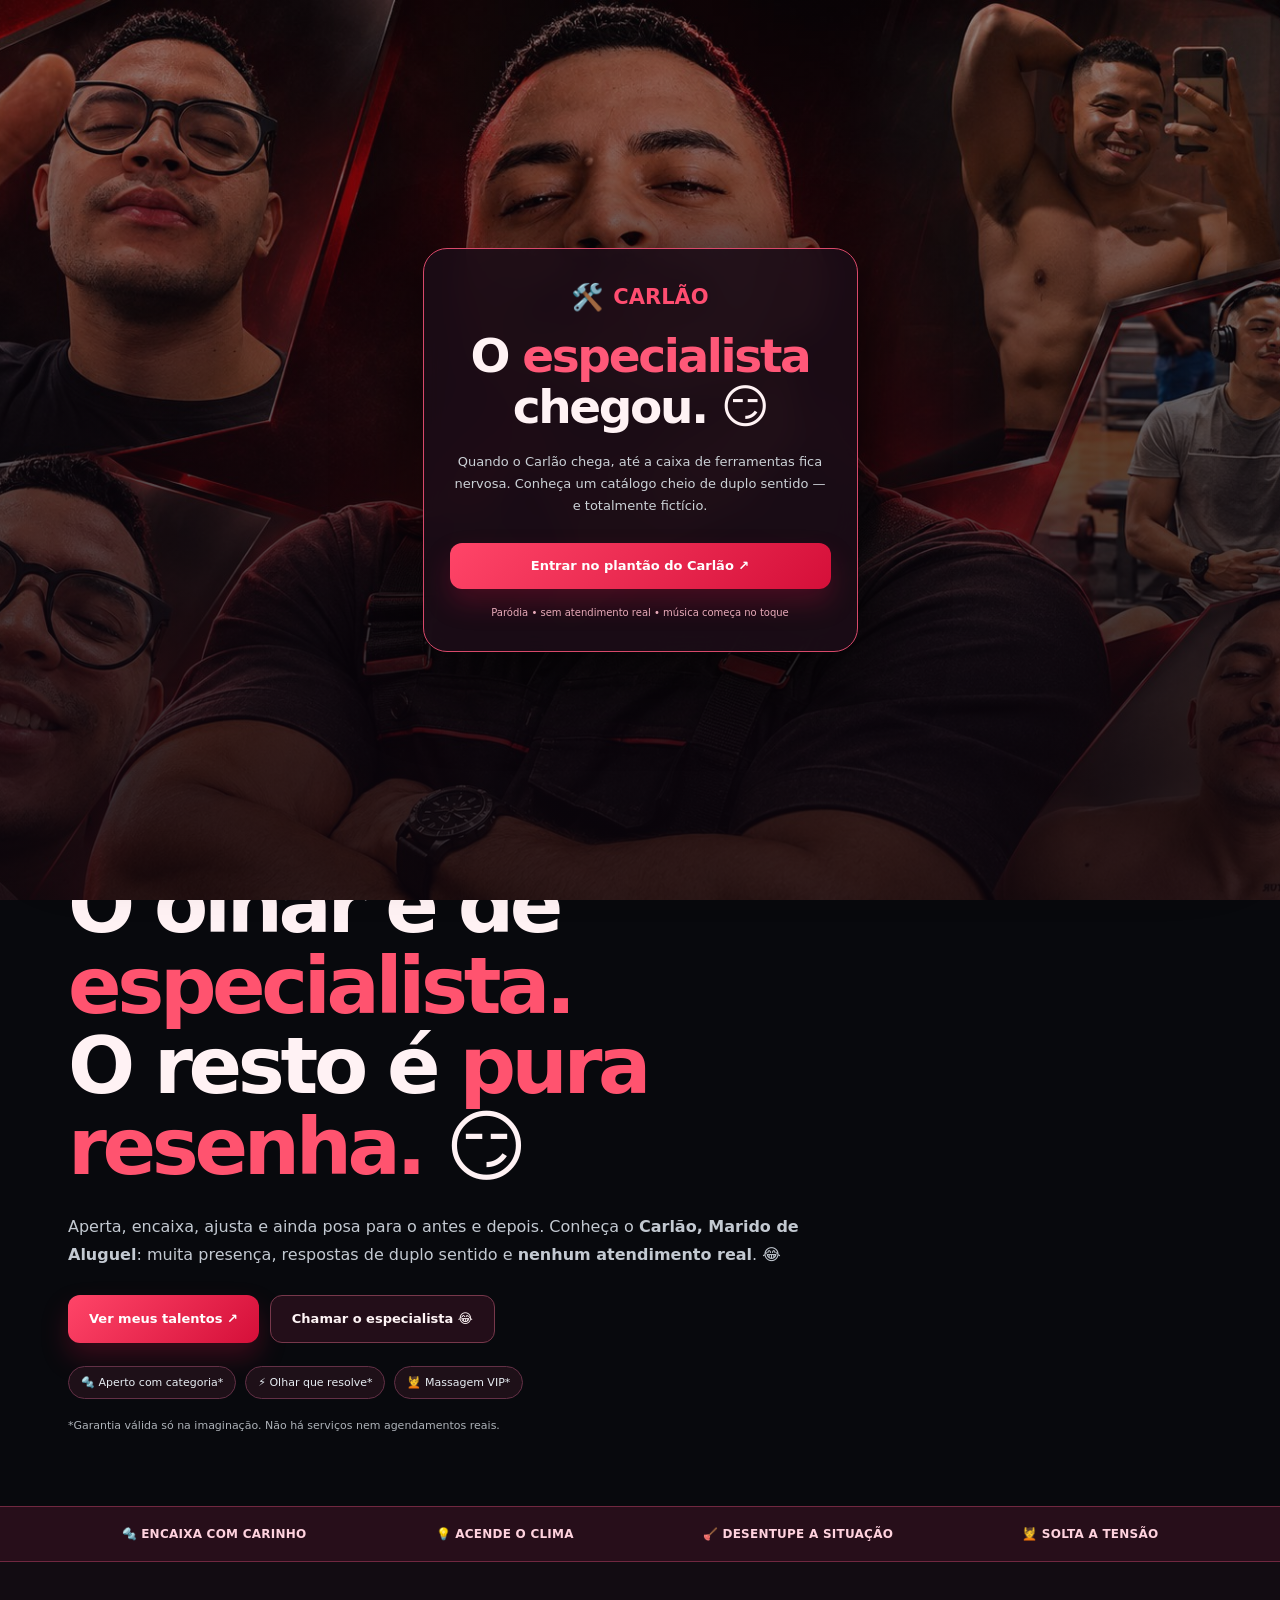
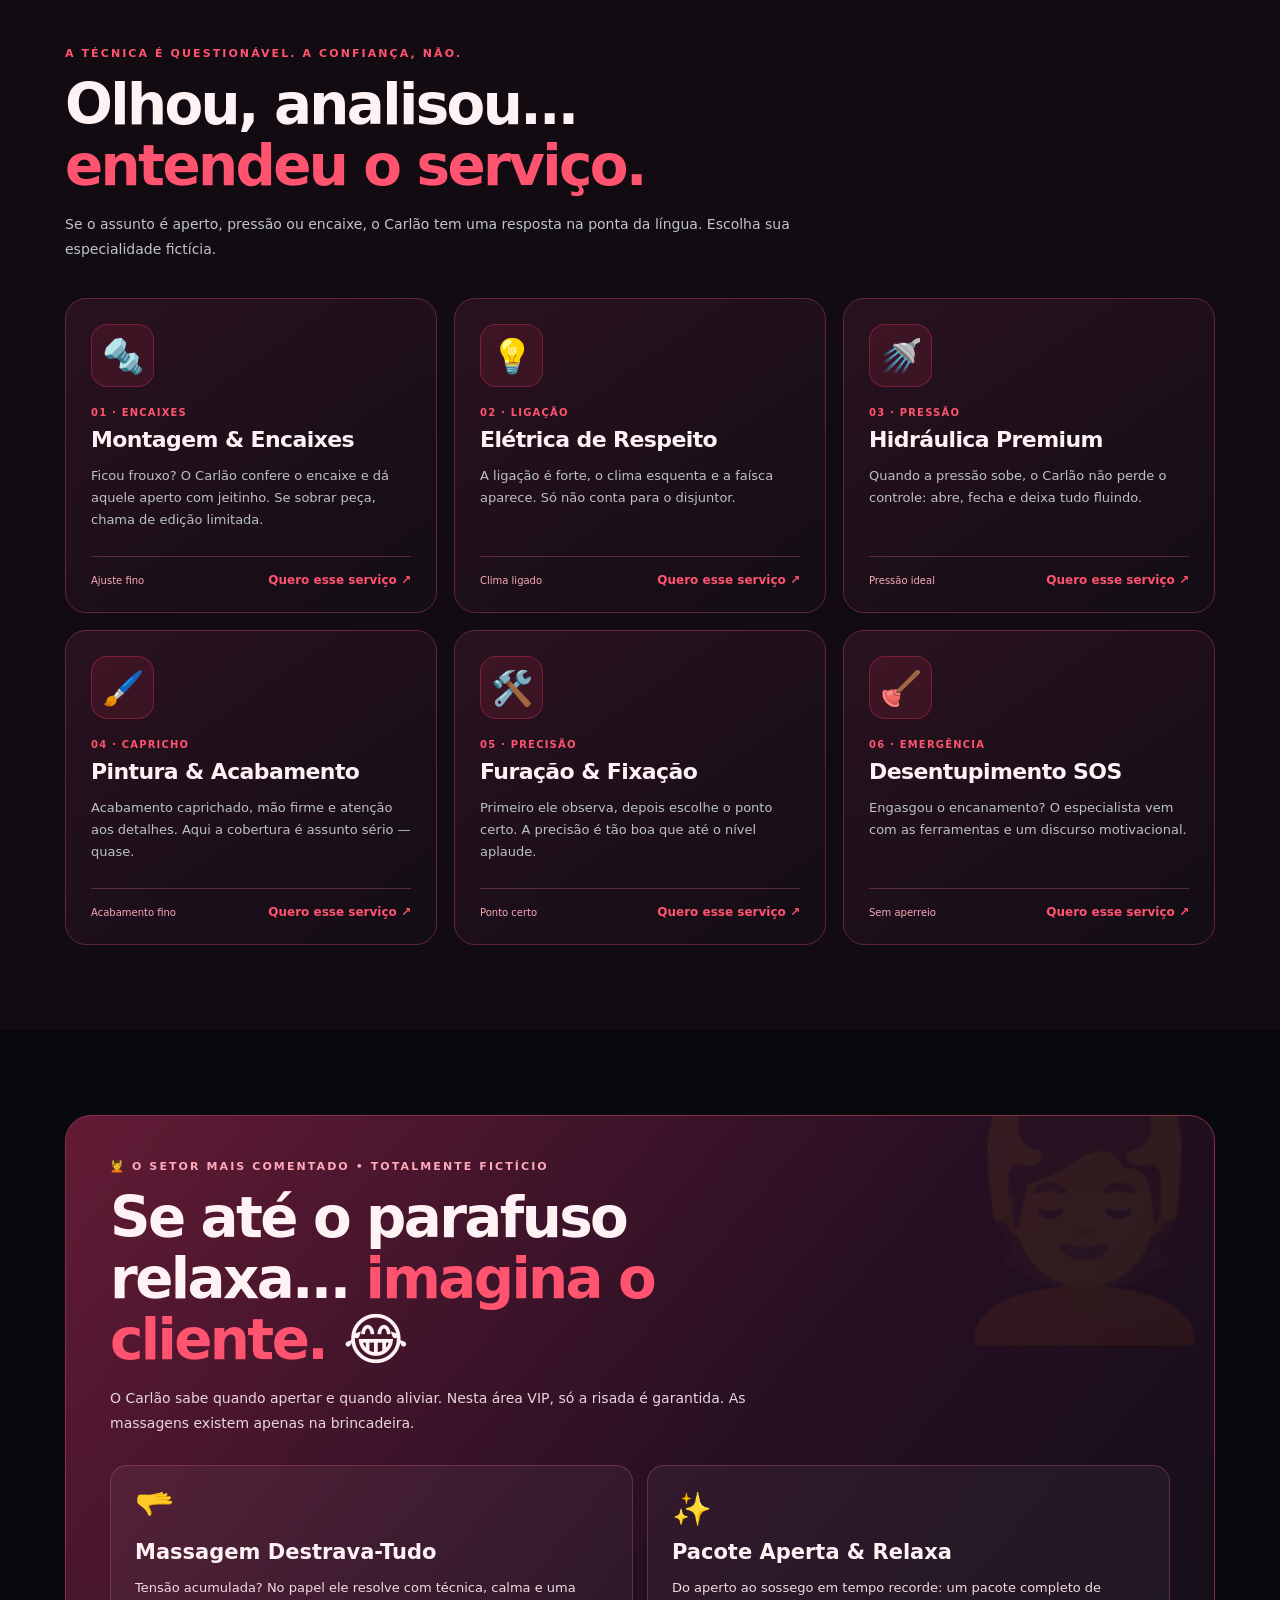
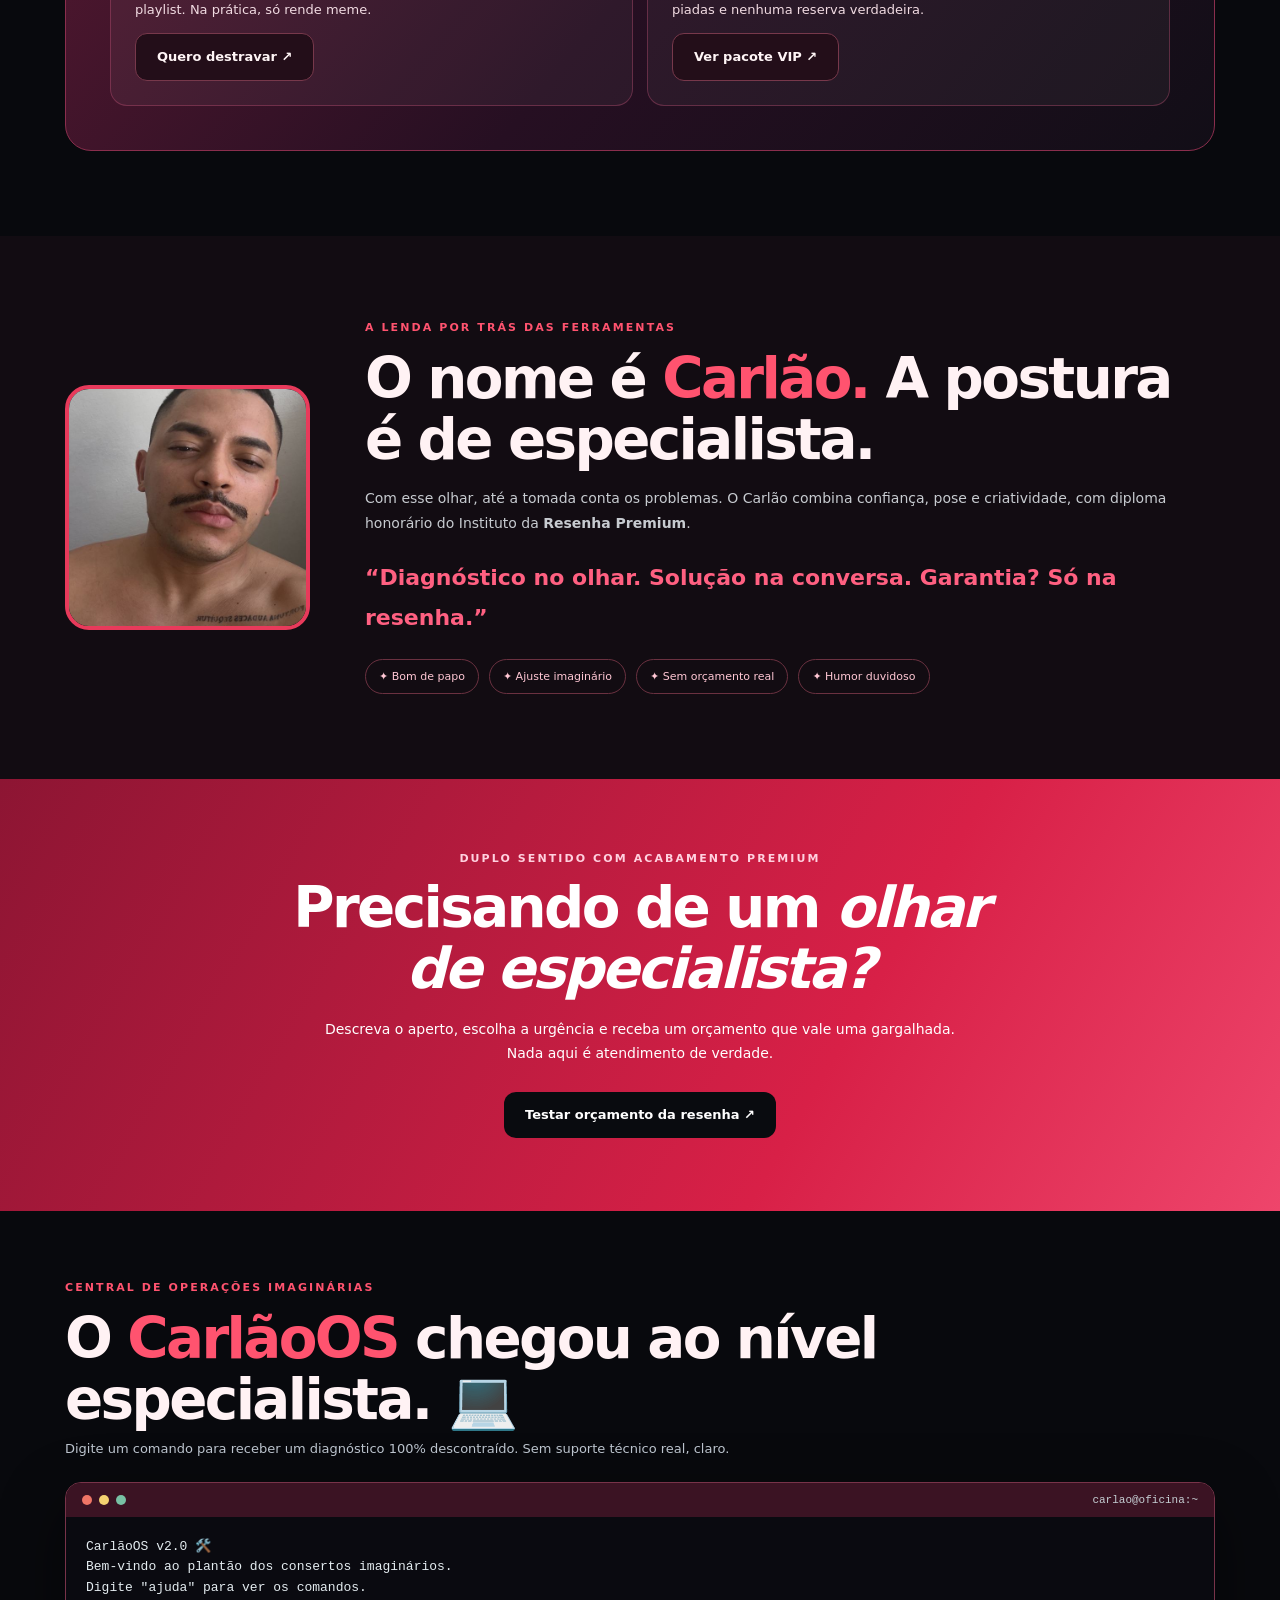
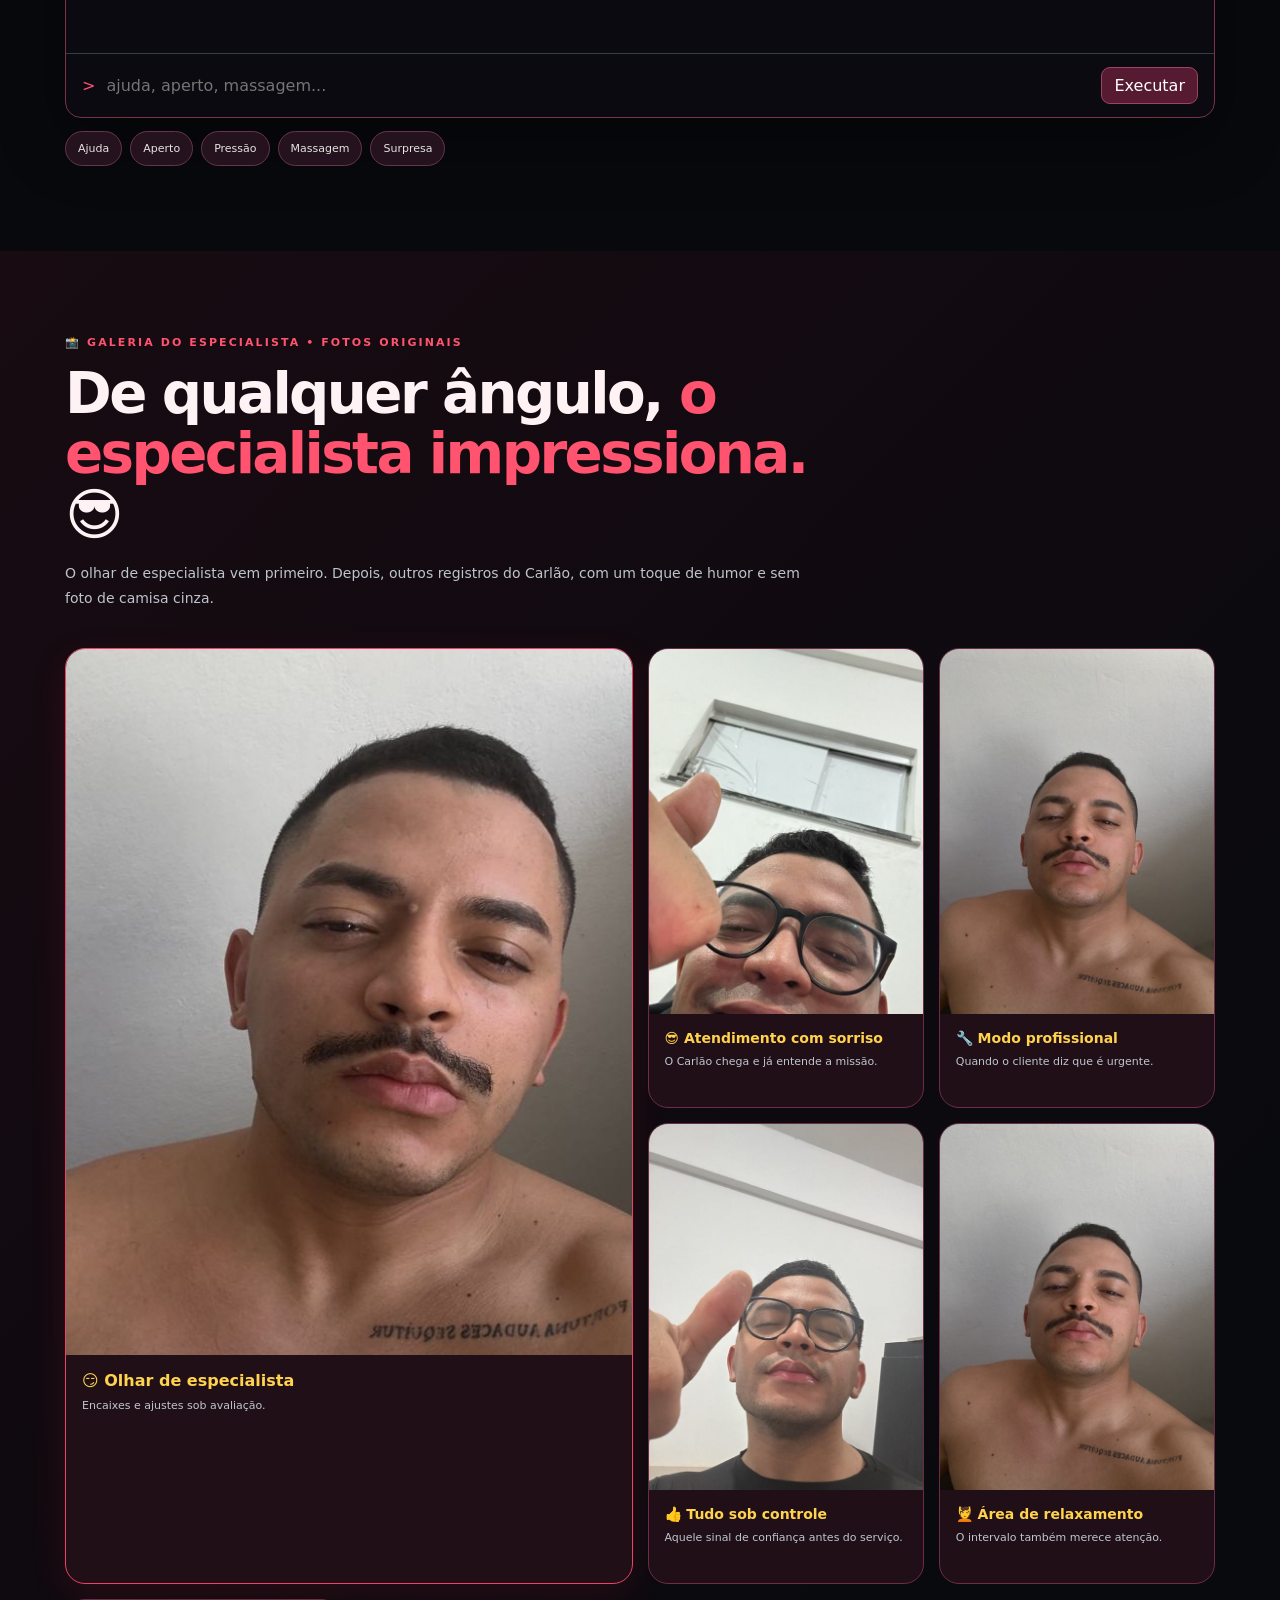
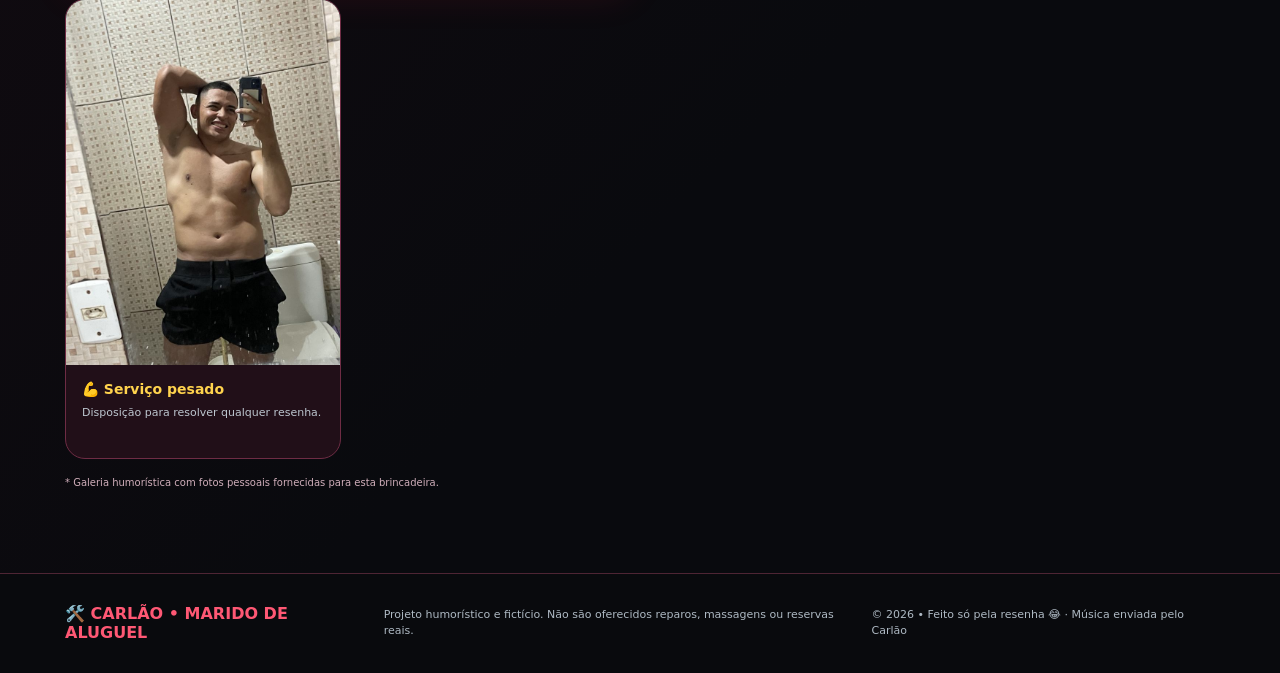
<file: carlao/index.html>
<!doctype html><html lang="pt-BR"><head>
<meta charset="utf-8"><meta name="viewport" content="width=device-width,initial-scale=1,viewport-fit=cover">
<title>Carlão — Olhar de Especialista | Marido de Aluguel 😂</title>
<meta name="theme-color" content="#0b080c">
<meta name="description" content="Carlão Marido de Aluguel: encaixes, elétrica, hidráulica, massagens e duplo sentido. Site 100% fictício e feito pela resenha.">
<meta property="og:title" content="Carlão — Marido de Aluguel 🛠️">
<meta property="og:description" content="Encaixo, aperto e resolvo... mas só na resenha! Veja nosso catálogo fictício.">
<meta property="og:url" content="https://convidamos.site/carlao/">
<style>
:root{--bg:#101319;--ink:#f7f3e9;--muted:#bbc1c8;--yellow:#ffd34d;--yellow2:#e9b91f;--line:#32373e;--panel:#191e25;--red:#fb7e69;--shadow:0 22px 65px #0007}
*{box-sizing:border-box}
html{scroll-behavior:smooth}
body{margin:0;background:var(--bg);color:var(--ink);font-family:ui-sans-serif,system-ui,-apple-system,BlinkMacSystemFont,"Segoe UI",Arial,sans-serif;overflow-x:hidden}
a{color:inherit;text-decoration:none}button,input,select{font:inherit}button{cursor:pointer}
button:focus-visible,a:focus-visible,input:focus-visible,select:focus-visible{outline:3px solid var(--yellow);outline-offset:4px}
.wrap{width:min(1150px,calc(100% - 48px));margin:0 auto}
.ribbon{background:repeating-linear-gradient(120deg,#ffd34d 0px,#ffd34d 22px,#1c2128 22px,#1c2128 42px);height:8px}
.disclaimer-top{padding:11px 15px;text-align:center;font-size:11px;letter-spacing:.13em;text-transform:uppercase;background:#252c34;color:#e9d8ac}
.disclaimer-top strong{color:var(--yellow)}
header{position:sticky;top:0;z-index:45;background:#11151bea;border-bottom:1px solid #32373e;backdrop-filter:blur(15px)}
.navbar{height:82px;display:flex;justify-content:space-between;align-items:center;gap:20px}
.brand{display:flex;align-items:center;gap:11px;min-width:0}
.brand-mark{display:grid;place-items:center;width:48px;height:48px;flex:none;border-radius:14px;background:var(--yellow);color:#171819;font-size:26px;transform:rotate(-8deg);box-shadow:5px 5px 0 #ffd34d30}
.brand-name{display:block;font:800 28px/.96 ui-sans-serif,system-ui,sans-serif;letter-spacing:-1.3px;color:var(--yellow)}
.brand-caption{display:block;margin-top:6px;text-transform:uppercase;letter-spacing:.12em;font-size:9px;font-weight:800;color:#d4d8dd;white-space:nowrap}
.navlinks{display:flex;gap:26px;align-items:center;font-size:12px;font-weight:750;color:#d3d9e2}
.navlinks a:hover{color:var(--yellow)}
.button{display:inline-flex;align-items:center;justify-content:center;gap:10px;border:0;border-radius:12px;padding:15px 21px;font-size:13px;font-weight:850;line-height:1.25;transition:transform .17s,background .17s}
.button:hover{transform:translateY(-2px)}
.primary{background:var(--yellow);color:#171b20;box-shadow:0 12px 30px #ffd34d25}
.primary:hover{background:#ffe180}
.secondary{background:#232931;color:var(--ink);border:1px solid #47505d}
.secondary:hover{background:#303842}
.menu{display:none;border:1px solid #525861;background:#1d242c;color:var(--ink);width:43px;height:43px;border-radius:10px;font-size:23px}
.hero{display:grid;grid-template-columns:1.03fr .97fr;gap:36px;align-items:center;padding:73px 0 75px}
.eyebrow{font-size:11px;font-weight:850;letter-spacing:.19em;color:var(--yellow);text-transform:uppercase}
.hero h1{font-size:clamp(48px,6vw,82px);line-height:1.02;letter-spacing:-.055em;font-weight:900;margin:19px 0 25px}
.highlight{color:var(--yellow)}
.hero p{max-width:525px;color:#c3c9d1;font-size:16px;line-height:1.8;margin:0 0 25px}
.hero-buttons{display:flex;gap:11px;flex-wrap:wrap}
.hero-tags{margin-top:23px;display:flex;flex-wrap:wrap;gap:9px}
.hero-tags span{border:1px solid #3a424d;border-radius:99px;padding:9px 12px;background:#20262e;color:#e7edf3;font-size:11px}
.hero-note{font-size:11px!important;color:#adb2b8!important;margin:17px 0 0!important}
.hero-art{position:relative;min-height:545px;display:grid;align-items:end;background:radial-gradient(ellipse at 50% 20%,#484337 0%,#242932 59%,#15191e 100%);border:1px solid #464c52;border-radius:29px;overflow:hidden;box-shadow:var(--shadow)}
.hero-art:before{content:"";position:absolute;inset:0;background:repeating-linear-gradient(0deg,transparent 0,transparent 44px,#ffffff07 45px,#ffffff07 46px),repeating-linear-gradient(90deg,transparent 0,transparent 44px,#ffffff07 45px,#ffffff07 46px);pointer-events:none}
.hero-art:after{content:"";position:absolute;bottom:0;left:0;right:0;height:46%;background:linear-gradient(transparent,#101319e8);pointer-events:none}
.hero-art img{position:absolute;bottom:0;left:50%;transform:translateX(-50%);height:94%;width:100%;object-fit:contain;object-position:center bottom;filter:drop-shadow(0 20px 45px #000a)}
.hero-photo-top{position:absolute;z-index:2;top:20px;left:20px;display:inline-flex;align-items:center;gap:8px;padding:10px 14px;border-radius:100px;background:#161b20c9;border:1px solid #555b60;font-size:10px;letter-spacing:.1em;color:#f3e9d4}
.hero-photo-top b{color:var(--yellow)}
.hero-photo-bottom{position:absolute;bottom:22px;left:24px;right:24px;z-index:2;display:flex;align-items:end;justify-content:space-between;gap:15px}
.hero-photo-bottom strong{font-size:23px;color:var(--yellow);letter-spacing:-1px}
.hero-photo-bottom p{font-size:11px;margin:6px 0 0;color:#eee8dd}
.hero-stamp{font:900 13px/1.3 system-ui;color:#1b1c1b;background:var(--yellow);border-radius:12px;transform:rotate(-7deg);padding:11px;text-align:center;flex:none}
.ticker{border-block:1px solid #4a432a;background:#201e15}
.ticker .wrap{display:flex;gap:16px;align-items:center;justify-content:space-around;flex-wrap:wrap;padding:20px 0}
.ticker span{font-size:12px;font-weight:750;color:#f1d986;letter-spacing:.02em}
.section{padding:85px 0}
.section-dark{background:#171d24}
.section-head{max-width:760px;margin-bottom:37px}
.section-head h2,.special h2,.about h2,.cta h2,.terminal h2{font-size:clamp(34px,4.4vw,57px);font-weight:850;letter-spacing:-.046em;line-height:1.08;margin:15px 0}
.section-head p{color:#bdc4cc;font-size:14px;line-height:1.77}
.card-grid{display:grid;grid-template-columns:repeat(3,minmax(0,1fr));gap:17px}
.service-card{border:1px solid #39404a;background:linear-gradient(145deg,#242a33,#191e26);border-radius:21px;padding:25px;display:flex;flex-direction:column;min-height:315px;transition:.2s transform,.2s border-color}
.service-card:hover{transform:translateY(-3px);border-color:#ffc93e}
.service-icon{width:63px;height:63px;border-radius:16px;background:#ffd34d1f;border:1px solid #ffd34d38;display:grid;place-items:center;font-size:34px}
.service-code{font-size:10px;color:var(--yellow);letter-spacing:.12em;font-weight:800;margin:20px 0 10px}
.service-card h3{font-size:22px;margin:0 0 12px;line-height:1.12;letter-spacing:-.6px}
.service-card p{font-size:13px;line-height:1.7;color:#bbc1c8;margin:0 0 22px;flex:1}
.service-foot{border-top:1px solid #3b444d;padding-top:16px;display:flex;flex-wrap:wrap;gap:13px;justify-content:space-between;align-items:center}
.service-foot>span{font-size:10px;color:#dcb96a}
.service-choose{border:0;background:none;padding:0;color:var(--yellow);font-weight:800;font-size:12px}
.special{border-radius:26px;padding:44px;background:linear-gradient(128deg,#452a39,#252330 60%,#1c222b);border:1px solid #775563;position:relative;overflow:hidden}
.special:after{content:"💆";position:absolute;right:-14px;top:-32px;font-size:230px;opacity:.07;pointer-events:none}
.special .eyebrow{color:#ffca90}.special h2{max-width:650px}
.special>p{max-width:660px;color:#e9d5de;font-size:14px;line-height:1.8}
.special-cards{display:grid;grid-template-columns:1fr 1fr;gap:14px;position:relative;z-index:1;margin-top:29px}
.special-card{background:#ffffff12;border:1px solid #ffffff3b;border-radius:17px;padding:24px}
.special-card b{font-size:32px}.special-card h3{font-size:21px;margin:12px 0}
.special-card p{font-size:13px;color:#f1dbe2;line-height:1.65}
.about{display:grid;grid-template-columns:250px 1fr;align-items:center;gap:50px}
.about-picture{width:245px;aspect-ratio:1;overflow:hidden;border-radius:24px;border:4px solid var(--yellow);background:#1e252d;padding:0}
.about-picture img{width:100%;height:100%;object-fit:cover}
.about p{color:#c7cbd0;line-height:1.8;font-size:14px}
.quote{font-size:22px!important;font-weight:850;color:var(--yellow)!important}
.claims{display:flex;flex-wrap:wrap;gap:10px;margin-top:22px}
.claims span{border:1px solid #4b515a;border-radius:100px;padding:10px 13px;color:#f2e4bc;font-size:11px}
.cta{padding:73px 0;background:linear-gradient(125deg,#e8ba28,#ffd856 65%,#ffe58f);color:#171b1d;text-align:center}
.cta .eyebrow{color:#564216}
.cta h2{max-width:735px;margin:13px auto 18px}
.cta p{max-width:640px;margin:0 auto 26px;font-size:14px;line-height:1.7}
.cta .button{background:#141a20;color:#f7d35e}
.terminal{padding:70px 0 85px}
.terminal h2{margin-bottom:10px}
.terminal>p{color:#bbc3cd;margin-top:0;font-size:13px}
.terminal-shell{border-radius:16px;overflow:hidden;border:1px solid #4b565b;background:#0e1419;margin-top:26px;box-shadow:var(--shadow)}
.terminal-top{padding:11px 16px;background:#27313b;display:flex;align-items:center;gap:7px;font-size:11px;color:#c5ced3}
.dot{width:10px;height:10px;border-radius:50%;background:#ef7566}.dot:nth-child(2){background:#f4d271}.dot:nth-child(3){background:#78c1a4}
.terminal-top span:last-child{margin-left:auto;font-family:ui-monospace,monospace}
.terminal-body{font:13px/1.6 ui-monospace,monospace;padding:20px;min-height:136px;max-height:250px;overflow:auto;color:#e4ecf0;white-space:pre-wrap}
.terminal-line{margin-top:5px;color:#ffd34d}
.terminal-output{color:#9ce4b6}
.terminal-form{display:flex;align-items:center;gap:9px;border-top:1px solid #33404b;padding:13px 16px}
.terminal-form label{color:#ffd34d}
.terminal-form input{border:0;outline:0;background:transparent;color:white;flex:1;min-width:0}
.terminal-form button{border:1px solid #6f7359;background:#3b4835;color:#f5e9c0;padding:8px 12px;border-radius:9px}
.hints{display:flex;flex-wrap:wrap;gap:8px;margin-top:13px}
.hints button{border:1px solid #464d58;background:#242b34;color:#e6e5e0;font-size:11px;padding:10px 12px;border-radius:99px}
footer{border-top:1px solid #303641;background:#10151b}
.footer-inner{display:flex;justify-content:space-between;align-items:center;gap:15px;padding:30px 0}
.footer-inner strong{color:var(--yellow)}
.footer-inner p{color:#aeb9c3;font-size:11px;margin:0;line-height:1.5}
.modal-backdrop{position:fixed;inset:0;z-index:110;display:none;align-items:center;justify-content:center;padding:17px;background:#06090edb;backdrop-filter:blur(7px)}
.modal-backdrop.open{display:flex}
.modal{width:min(100%,470px);max-height:92vh;overflow:auto;background:#242a31;border:1px solid #60666a;border-radius:23px;padding:30px;position:relative;box-shadow:0 30px 85px #0009}
.modal-icon{font-size:44px}
.modal h2{font-size:31px;letter-spacing:-.05em;margin:13px 0}
.modal p{font-size:14px;line-height:1.75;color:#c3ccd4}
.modal .button{width:100%;margin-top:11px}
.close{position:absolute;top:14px;right:15px;border:1px solid #48515b;background:#2f3740;color:white;border-radius:50%;width:38px;height:38px;font-size:23px}
.form-fields{display:grid;gap:13px;margin-top:17px}
.form-fields label{display:block;color:#dce4ea;font-size:12px;margin-bottom:7px}
.form-fields select{display:block;width:100%;border:1px solid #58616c;border-radius:12px;padding:13px;color:white;background:#171d24;font-size:13px}
.entry{position:fixed;inset:0;z-index:200;display:grid;place-items:center;padding:23px;background:radial-gradient(ellipse at 50% 10%,#51462b,#0c1116 65%);text-align:center}
.entry[hidden]{display:none!important}
.entry-card{max-width:435px;width:100%;border:1px solid #73683b;border-radius:24px;background:#1b2027;padding:33px 26px;box-shadow:0 30px 90px #0009}
.entry-logo{display:inline-flex;align-items:center;gap:10px;color:var(--yellow);font-weight:900;font-size:21px}
.entry-logo span{font-size:26px}
.entry h2{font-size:clamp(35px,7vw,47px);line-height:1.1;letter-spacing:-.05em;margin:18px 0}
.entry h2 em{font-style:normal;color:var(--yellow)}
.entry p{color:#cbd1d6;line-height:1.7;font-size:13px}
.entry .button{width:100%;margin-top:13px}
.entry small{font-size:10px;color:#d7cfae;display:block;margin-top:18px}
@media(max-width:980px){.navlinks{gap:15px}.hero{grid-template-columns:1fr 1fr;gap:18px}.hero-art{min-height:475px}.hero h1{font-size:58px}.service-card{padding:20px}.about{gap:27px}}
@media(max-width:735px){
.wrap{width:calc(100% - 34px)}
.disclaimer-top{font-size:9px;letter-spacing:.06em;line-height:1.5}
.navbar{height:68px}.brand-mark{width:43px;height:43px;font-size:23px}.brand-name{font-size:25px}.brand-caption{font-size:8px;letter-spacing:.065em}
.navlinks{display:none;position:absolute;top:68px;left:0;right:0;background:#1b2129;padding:14px 23px 22px;box-shadow:0 18px 25px #0007;flex-direction:column;align-items:stretch;gap:0}
.navlinks.open{display:flex}.navlinks a{padding:13px 0}
.navbar>.button{display:none}.menu{display:block}
.hero{grid-template-columns:1fr;gap:20px;padding:30px 0 50px}
.hero-art{order:-1;min-height:clamp(300px,86vw,420px)}
.hero-art img{height:94%}.hero h1{font-size:clamp(45px,12vw,61px);margin:15px 0 18px}
.hero p{font-size:14px;line-height:1.7}
.hero-photo-bottom strong{font-size:20px}
.ticker .wrap{gap:12px;padding:16px 0}.ticker span{font-size:10px}
.section{padding:62px 0}.section-head{margin-bottom:27px}
.card-grid{grid-template-columns:1fr 1fr;gap:11px}
.service-card{min-height:0;padding:19px}
.service-icon{width:52px;height:52px;font-size:29px}
.service-code{margin:16px 0 9px;font-size:9px}
.service-card h3{font-size:18px}
.service-card p{font-size:12px}
.service-foot{gap:9px}
.special{padding:28px 21px}.special h2{font-size:38px}
.special-cards{grid-template-columns:1fr;gap:11px}
.about{grid-template-columns:1fr;text-align:center;gap:17px}
.about-picture{width:200px;margin:auto}.claims{justify-content:center}
.cta{padding:61px 0}
.terminal{padding:57px 0 65px}
.footer-inner{flex-direction:column;text-align:center}
}
@media(max-width:450px){
.hero-art{min-height:320px}
.hero-photo-bottom{left:18px;right:18px;bottom:14px}
.hero-photo-bottom strong{font-size:18px}
.hero-photo-bottom p{font-size:10px}
.hero-stamp{font-size:11px}
.card-grid{grid-template-columns:1fr}
.service-card{min-height:0}
.hero-buttons .button{width:100%}
.special h2{font-size:32px}
.modal{padding:27px 21px}
}
@media(prefers-reduced-motion:reduce){html{scroll-behavior:auto}*{transition:none!important}}

/* Galeria original de fotos do Carlão, sem alterações no rosto */
.photos-section{background:#131820}
.gallery-grid{display:grid;grid-template-columns:repeat(4,minmax(0,1fr));gap:15px}
.gallery-card{margin:0;overflow:hidden;background:#222831;border:1px solid #3c444c;border-radius:20px;min-width:0}
.gallery-card.feature{grid-row:span 2;grid-column:span 2}
.gallery-card a{display:block;aspect-ratio:3 / 4;overflow:hidden;background:#2e343a}
.gallery-card.feature a{aspect-ratio:4 / 5}
.gallery-card img{width:100%;height:100%;object-fit:cover;object-position:center 28%;display:block;transition:transform .3s}
.gallery-card a:hover img{transform:scale(1.035)}
.gallery-card figcaption{padding:15px 16px 17px;min-height:93px}
.gallery-card figcaption strong{display:block;color:#ffd34d;font-size:14px;line-height:1.35}
.gallery-card figcaption span{display:block;color:#bdc6cf;font-size:11px;line-height:1.5;margin-top:6px}
.gallery-note{color:#9ca6b0;font-size:10px;margin:18px 0 0}
@media(max-width:850px){.gallery-grid{grid-template-columns:repeat(2,minmax(0,1fr))}.gallery-card.feature{grid-column:span 2;grid-row:span 1}.gallery-card.feature a{aspect-ratio:4/3}}
@media(max-width:450px){.gallery-grid{gap:10px}.gallery-card{border-radius:13px}.gallery-card figcaption{padding:12px;min-height:100px}.gallery-card figcaption strong{font-size:12px}.gallery-card figcaption span{font-size:10px}.gallery-card.feature a{aspect-ratio:3 / 3.4}}

/* Carlão Edition: preto + vermelho intenso */
:root{--bg:#08090d;--ink:#fff2f4;--muted:#c5aab3;--yellow:#ff365c;--yellow2:#e51c47;--line:#55232d;--panel:#180d14;--red:#ff365c}
body{background:#08090d;color:#fff2f4}
::selection{background:#e51d47;color:white}
.ribbon{background:repeating-linear-gradient(120deg,#e32346 0px,#e32346 23px,#07080b 23px,#07080b 43px)}
.disclaimer-top{background:#310d19;color:#ffc2cf}
.disclaimer-top strong{color:#ff5d78}
header{background:#0b090eec;border-bottom-color:#68283a}
.brand-mark{background:#e8264c;color:#fff;box-shadow:5px 5px 0 #e8264c44}
.brand-name{color:#ff3f62}
.brand-caption,.eyebrow,.highlight,.service-code,.service-choose,.terminal-form label{color:#ff536f}
.navlinks a:hover{color:#ff6582}
.primary{background:linear-gradient(135deg,#ff4568,#d50f39);color:#fff;box-shadow:0 14px 27px #ad11384d}
.primary:hover{background:linear-gradient(135deg,#ff6c86,#eb2c52)}
.secondary{background:#230e19;border-color:#77384b;color:#fff5f6}
.secondary:hover{background:#361321}
.hero-art{background:radial-gradient(ellipse at 48% 18%,#592133 0%,#200b17 62%,#100a11 100%);border-color:#78243c}
.hero-art:after{background:linear-gradient(transparent,#08090df2)}
.hero-photo-top{background:#360f20db;border-color:#8a3550}
.hero-photo-top b,.hero-photo-bottom strong{color:#ff6580}
.hero-stamp{background:#e6294d;color:#fff}
.hero-tags span{background:#1e1018;border-color:#633046}
.ticker{background:#270e1a;border-block-color:#702840}
.ticker span{color:#ffd2de}
.section-dark,.photos-section{background:#120c12}
.service-card{background:linear-gradient(145deg,#29121f,#130d15);border-color:#60263a}
.service-card:hover{border-color:#ff456a}
.service-icon{background:#ff365c1b;border-color:#ff365c52}
.service-foot{border-color:#5c2939}
.service-foot>span{color:#f9a9b7}
.special{background:linear-gradient(130deg,#631b35,#260f22 57%,#120e17);border-color:#8a2e4d}
.special .eyebrow{color:#ffa9ba}
.special-card{background:#ffffff0b;border-color:#c752775e}
.about-picture{border-color:#e83a5b;background:#120c12}
.quote{color:#ff6081!important}
.claims span{border-color:#6a3140;color:#ffc7d4}
.cta{background:linear-gradient(120deg,#8d1533,#d82047 65%,#ee456b);color:#fff}
.cta .eyebrow{color:#ffd1df}
.cta .button{background:#090b0f;color:#fff}
.terminal-shell{border-color:#783349;background:#0a0a10}
.terminal-top{background:#3b1323}
.terminal-line{color:#ff6988}
.terminal-form button{background:#561b30;border-color:#9b4560;color:#fff}
.hints button{background:#24121e;border-color:#683449}
footer{background:#090a0d;border-top-color:#4e2534}
.footer-inner strong{color:#ff5874}
.modal{background:#1b0f18;border-color:#80364e}
.modal .secondary{color:#fff}
.close{background:#361721;border-color:#793e50}
.form-fields select{background:#110c13;border-color:#793e50}
.entry{background:radial-gradient(ellipse at 49% 15%,#6c1533,#11080f 65%,#06070b)}
.entry-card{background:#1b0d16;border-color:#99405d}
.entry-logo{color:#ff4d70}
.entry h2 em{color:#ff5878}
.entry small{color:#e7aab9}
.gallery-card{background:#210f18;border-color:#6e2c44}
.gallery-card:hover{border-color:#ee4c6e}
.gallery-note{color:#d0aeba}

/* Carlão · Olhar de Especialista — destaque da arte cinematográfica */
.hero{display:flex;flex-direction:column;gap:26px;align-items:stretch;padding:34px 0 70px}
.hero-art{order:0;width:100%;aspect-ratio:1672/941;min-height:0!important;max-height:650px;border-radius:24px;box-shadow:0 26px 75px #000b,0 0 0 1px #f03b68aa;isolation:isolate}
.hero-art img{position:absolute;inset:0;width:100%;height:100%;object-fit:cover;object-position:50% center;transform:none;filter:none}
.hero-art:after{height:32%;background:linear-gradient(transparent,#10080bc9)}
.hero-copy{order:1;width:100%;max-width:980px;padding:0 3px}
.hero h1{max-width:940px;font-size:clamp(44px,6.3vw,79px)}
.hero p{max-width:790px}
.hero-photo-bottom strong{font-size:clamp(16px,2.5vw,25px)}
.hero-photo-top{background:#210911b8;border-color:#dd4770;color:#fff}
.gallery-card.feature{border-color:#ef4166;box-shadow:0 12px 38px #ff23431c}
.gallery-card.feature figcaption strong{font-size:16px}
.photos-section{background:linear-gradient(135deg,#180b12,#090a0e 70%)}
@media(max-width:735px){
.hero{padding:24px 0 54px;gap:19px}
.hero-art{aspect-ratio:auto;height:clamp(320px,95vw,470px);max-height:none}
.hero-art img{object-fit:cover;object-position:50% center}
.hero h1{font-size:clamp(42px,10.5vw,58px)}
.hero-photo-top{font-size:9px;left:12px;top:12px;padding:8px 10px}
.hero-photo-bottom{left:15px;right:15px;bottom:13px}
.hero-stamp{font-size:10px;padding:9px}
}
@media(max-width:430px){.hero-art{height:360px}.hero-photo-bottom strong{font-size:15px}.hero-photo-bottom p{font-size:9px}}

/* A montagem aparece também na primeira tela, por trás do convite de entrada */
.entry{
  background:linear-gradient(180deg,rgba(8,7,12,.44) 0%,rgba(11,5,12,.83) 85%),
    url("fotos/carlao-montagem-vermelha.jpg") center center/cover no-repeat!important;
}
.entry-card{background:#1b0d16e8;backdrop-filter:blur(13px);border-color:#d8496a;box-shadow:0 24px 80px #000b}
</style><meta property="og:image" content="https://convidamos.site/carlao/fotos/carlao-montagem-vermelha.jpg"></head><body>
<div class="entry" id="entry" role="dialog" aria-modal="true" aria-labelledby="entry-title">
 <div class="entry-card"><div class="entry-logo"><span>🛠️</span> CARLÃO</div>
 <h2 id="entry-title">O <em>especialista</em> chegou. 😏</h2>
 <p>Quando o Carlão chega, até a caixa de ferramentas fica nervosa. Conheça um catálogo cheio de duplo sentido — e totalmente fictício.</p>
 <button class="button primary" id="enter" type="button">Entrar no plantão do Carlão ↗</button>
 <small>Paródia • sem atendimento real • música começa no toque</small></div>
</div>
<div class="ribbon"></div><div class="disclaimer-top">⚠️ <strong>Experiência fictícia</strong> • Duplo sentido, ferramentas e muita resenha 😂</div>
<header><nav class="navbar wrap" aria-label="Navegação">
 <a class="brand" href="#inicio" aria-label="Carlão, início"><span class="brand-mark" aria-hidden="true">🔧</span><span><span class="brand-name">Carlão.</span><small class="brand-caption">Olhar de Especialista • 100% resenha</small></span></a>
 <div class="navlinks" id="navlinks"><a href="#inicio">Início</a><a href="#servicos">Serviços</a><a href="#massagem">Massagem VIP</a><a href="#galeria">Fotos</a><a href="#sobre">Sobre</a><a href="#terminal">Terminal</a></div>
 <button class="button primary book" type="button">Pedir um servicinho ↗</button><button class="menu" id="menu" type="button" aria-label="Abrir menu" aria-expanded="false">☰</button>
</nav></header>
<main><section class="hero wrap" id="inicio">
 <div class="hero-copy"><div class="eyebrow">🔧 CARLÃO • OLHAR DE ESPECIALISTA</div>
  <h1>O olhar é de <span class="highlight">especialista.</span><br>O resto é <span class="highlight">pura resenha.</span> 😏</h1>
  <p>Aperta, encaixa, ajusta e ainda posa para o antes e depois. Conheça o <strong>Carlão, Marido de Aluguel</strong>: muita presença, respostas de duplo sentido e <strong>nenhum atendimento real</strong>. 😂</p>
  <div class="hero-buttons"><a class="button primary" href="#servicos">Ver meus talentos ↗</a><button class="button secondary book" type="button">Chamar o especialista 😂</button></div>
  <div class="hero-tags"><span>🔩 Aperto com categoria*</span><span>⚡ Olhar que resolve*</span><span>💆 Massagem VIP*</span></div>
  <p class="hero-note">*Garantia válida só na imaginação. Não há serviços nem agendamentos reais.</p>
 </div>
 <div class="hero-art"><img src="fotos/carlao-montagem-vermelha.jpg" alt="Colagem cinematográfica vermelha e preta com o olhar de especialista do Carlão em destaque">
  <div class="hero-photo-top">🛠️ <b>OLHAR DE ESPECIALISTA</b> • EDIÇÃO ESPECIAL</div>
  <div class="hero-photo-bottom"><div><strong>O especialista entrou em cena.</strong><p>O charme é profissional. O conserto é imaginário. 😂</p></div><div class="hero-stamp">100%<br>RESENHA</div></div>
 </div>
</section>
<div class="ticker"><div class="wrap"><span>🔩 ENCAIXA COM CARINHO</span><span>💡 ACENDE O CLIMA</span><span>🪠 DESENTUPE A SITUAÇÃO</span><span>💆 SOLTA A TENSÃO</span></div></div>
<section class="section section-dark" id="servicos"><div class="wrap">
 <div class="section-head"><div class="eyebrow">A técnica é questionável. A confiança, não.</div><h2>Olhou, analisou... <span class="highlight">entendeu o serviço.</span></h2>
 <p>Se o assunto é aperto, pressão ou encaixe, o Carlão tem uma resposta na ponta da língua. Escolha sua especialidade fictícia.</p></div>
 <div class="card-grid"><article class="service-card"><div class="service-icon" aria-hidden="true">🔩</div><div class="service-code">01 · ENCAIXES</div><h3>Montagem & Encaixes</h3><p>Ficou frouxo? O Carlão confere o encaixe e dá aquele aperto com jeitinho. Se sobrar peça, chama de edição limitada.</p><div class="service-foot"><span>Ajuste fino</span><button class="service-choose" type="button" data-service="Montagem & Encaixes">Quero esse serviço <span aria-hidden="true">↗</span></button></div></article>
<article class="service-card"><div class="service-icon" aria-hidden="true">💡</div><div class="service-code">02 · LIGAÇÃO</div><h3>Elétrica de Respeito</h3><p>A ligação é forte, o clima esquenta e a faísca aparece. Só não conta para o disjuntor.</p><div class="service-foot"><span>Clima ligado</span><button class="service-choose" type="button" data-service="Elétrica de Respeito">Quero esse serviço <span aria-hidden="true">↗</span></button></div></article>
<article class="service-card"><div class="service-icon" aria-hidden="true">🚿</div><div class="service-code">03 · PRESSÃO</div><h3>Hidráulica Premium</h3><p>Quando a pressão sobe, o Carlão não perde o controle: abre, fecha e deixa tudo fluindo.</p><div class="service-foot"><span>Pressão ideal</span><button class="service-choose" type="button" data-service="Hidráulica Premium">Quero esse serviço <span aria-hidden="true">↗</span></button></div></article>
<article class="service-card"><div class="service-icon" aria-hidden="true">🖌️</div><div class="service-code">04 · CAPRICHO</div><h3>Pintura & Acabamento</h3><p>Acabamento caprichado, mão firme e atenção aos detalhes. Aqui a cobertura é assunto sério — quase.</p><div class="service-foot"><span>Acabamento fino</span><button class="service-choose" type="button" data-service="Pintura & Acabamento">Quero esse serviço <span aria-hidden="true">↗</span></button></div></article>
<article class="service-card"><div class="service-icon" aria-hidden="true">🛠️</div><div class="service-code">05 · PRECISÃO</div><h3>Furação & Fixação</h3><p>Primeiro ele observa, depois escolhe o ponto certo. A precisão é tão boa que até o nível aplaude.</p><div class="service-foot"><span>Ponto certo</span><button class="service-choose" type="button" data-service="Furação & Fixação">Quero esse serviço <span aria-hidden="true">↗</span></button></div></article>
<article class="service-card"><div class="service-icon" aria-hidden="true">🪠</div><div class="service-code">06 · EMERGÊNCIA</div><h3>Desentupimento SOS</h3><p>Engasgou o encanamento? O especialista vem com as ferramentas e um discurso motivacional.</p><div class="service-foot"><span>Sem aperreio</span><button class="service-choose" type="button" data-service="Desentupimento SOS">Quero esse serviço <span aria-hidden="true">↗</span></button></div></article></div>
</div></section>
<section class="section" id="massagem"><div class="wrap"><div class="special">
 <div class="eyebrow">💆 O setor mais comentado • totalmente fictício</div>
 <h2>Se até o parafuso relaxa... <span class="highlight">imagina o cliente.</span> 😂</h2>
 <p>O Carlão sabe quando apertar e quando aliviar. Nesta área VIP, só a risada é garantida. As massagens existem apenas na brincadeira.</p>
 <div class="special-cards">
  <div class="special-card"><b aria-hidden="true">🫳</b><h3>Massagem Destrava-Tudo</h3><p>Tensão acumulada? No papel ele resolve com técnica, calma e uma playlist. Na prática, só rende meme.</p><button class="button secondary book" type="button" data-service="Massagem Destrava-Tudo">Quero destravar ↗</button></div>
  <div class="special-card"><b aria-hidden="true">✨</b><h3>Pacote Aperta &amp; Relaxa</h3><p>Do aperto ao sossego em tempo recorde: um pacote completo de piadas e nenhuma reserva verdadeira.</p><button class="button secondary book" type="button" data-service="Pacote Aperta & Relaxa">Ver pacote VIP ↗</button></div>
 </div>
</div></div></section>


<section class="section section-dark" id="sobre"><div class="wrap about">
 <div class="about-picture"><img src="fotos/carlos-bigode.jpg" alt="Foto do Carlão com olhar de especialista"></div>
 <div><div class="eyebrow">A lenda por trás das ferramentas</div><h2>O nome é <span class="highlight">Carlão.</span> A postura é de especialista.</h2>
 <p>Com esse olhar, até a tomada conta os problemas. O Carlão combina confiança, pose e criatividade, com diploma honorário do Instituto da <strong>Resenha Premium</strong>.</p>
 <p class="quote">“Diagnóstico no olhar. Solução na conversa. Garantia? Só na resenha.”</p>
 <div class="claims"><span>✦ Bom de papo</span><span>✦ Ajuste imaginário</span><span>✦ Sem orçamento real</span><span>✦ Humor duvidoso</span></div></div>
</div></section>
<section class="cta" id="contato"><div class="wrap">
 <div class="eyebrow">Duplo sentido com acabamento premium</div>
 <h2>Precisando de um <em>olhar de especialista?</em></h2>
 <p>Descreva o aperto, escolha a urgência e receba um orçamento que vale uma gargalhada. Nada aqui é atendimento de verdade.</p>
 <button class="button book" type="button">Testar orçamento da resenha ↗</button>
</div></section>
<section class="terminal wrap" id="terminal"><div class="eyebrow">Central de operações imaginárias</div>
 <h2>O <span class="highlight">CarlãoOS</span> chegou ao nível especialista. 💻</h2><p>Digite um comando para receber um diagnóstico 100% descontraído. Sem suporte técnico real, claro.</p>
 <div class="terminal-shell"><div class="terminal-top"><i class="dot"></i><i class="dot"></i><i class="dot"></i><span>carlao@oficina:~</span></div>
  <div class="terminal-body" id="terminal-output" role="log" aria-live="polite">CarlãoOS v2.0 🛠️
Bem-vindo ao plantão dos consertos imaginários.
Digite "ajuda" para ver os comandos.</div>
  <form class="terminal-form" id="terminal-form"><label for="command">&gt;</label><input id="command" autocomplete="off" spellcheck="false" maxlength="40" placeholder="ajuda, aperto, massagem..." aria-label="Comando fictício"><button type="submit">Executar</button></form>
 </div>
 <div class="hints"><button data-command="ajuda" type="button">Ajuda</button><button data-command="aperto" type="button">Aperto</button><button data-command="pressão" type="button">Pressão</button><button data-command="massagem" type="button">Massagem</button><button data-command="surpresa" type="button">Surpresa</button></div>
</section>
<section class="section photos-section" id="galeria"><div class="wrap">
  <div class="section-head"><div class="eyebrow">📸 Galeria do especialista • fotos originais</div>
  <h2>De qualquer ângulo, <span class="highlight">o especialista impressiona.</span> 😎</h2>
  <p>O olhar de especialista vem primeiro. Depois, outros registros do Carlão, com um toque de humor e sem foto de camisa cinza.</p></div>
  <div class="gallery-grid">
  <figure class="gallery-card feature"><a href="fotos/carlos-bigode.jpg" target="_blank" rel="noopener noreferrer" aria-label="Ampliar foto: 😏 Olhar de especialista"><img loading="lazy" src="fotos/carlos-bigode.jpg" alt="😏 Olhar de especialista" /></a><figcaption><strong>😏 Olhar de especialista</strong><span>Encaixes e ajustes sob avaliação.</span></figcaption></figure>
<figure class="gallery-card"><a href="fotos/carlos-oculos-sorriso.jpg" target="_blank" rel="noopener noreferrer" aria-label="Ampliar foto: 😎 Atendimento com sorriso"><img loading="lazy" src="fotos/carlos-oculos-sorriso.jpg" alt="😎 Atendimento com sorriso" /></a><figcaption><strong>😎 Atendimento com sorriso</strong><span>O Carlão chega e já entende a missão.</span></figcaption></figure>
<figure class="gallery-card"><a href="fotos/carlos-serio.jpg" target="_blank" rel="noopener noreferrer" aria-label="Ampliar foto: 🔧 Modo profissional"><img loading="lazy" src="fotos/carlos-serio.jpg" alt="🔧 Modo profissional" /></a><figcaption><strong>🔧 Modo profissional</strong><span>Quando o cliente diz que é urgente.</span></figcaption></figure>
<figure class="gallery-card"><a href="fotos/carlos-oculos.jpg" target="_blank" rel="noopener noreferrer" aria-label="Ampliar foto: 👍 Tudo sob controle"><img loading="lazy" src="fotos/carlos-oculos.jpg" alt="👍 Tudo sob controle" /></a><figcaption><strong>👍 Tudo sob controle</strong><span>Aquele sinal de confiança antes do serviço.</span></figcaption></figure>
<figure class="gallery-card"><a href="fotos/carlos-busto.jpg" target="_blank" rel="noopener noreferrer" aria-label="Ampliar foto: 💆 Área de relaxamento"><img loading="lazy" src="fotos/carlos-busto.jpg" alt="💆 Área de relaxamento" /></a><figcaption><strong>💆 Área de relaxamento</strong><span>O intervalo também merece atenção.</span></figcaption></figure>
<figure class="gallery-card"><a href="fotos/carlos-espelho.jpg" target="_blank" rel="noopener noreferrer" aria-label="Ampliar foto: 💪 Serviço pesado"><img loading="lazy" src="fotos/carlos-espelho.jpg" alt="💪 Serviço pesado" /></a><figcaption><strong>💪 Serviço pesado</strong><span>Disposição para resolver qualquer resenha.</span></figcaption></figure></div>
  <p class="gallery-note">* Galeria humorística com fotos pessoais fornecidas para esta brincadeira.</p>
</div></section>
</main><footer><div class="footer-inner wrap"><strong>🛠️ CARLÃO • MARIDO DE ALUGUEL</strong><p>Projeto humorístico e fictício. Não são oferecidos reparos, massagens ou reservas reais.</p><p>© 2026 • Feito só pela resenha 😂 · Música enviada pelo Carlão</p></div></footer>
<div class="modal-backdrop" id="modal-backdrop" role="presentation"><div class="modal" role="dialog" aria-modal="true" aria-labelledby="modal-title">
 <button class="close" id="modal-close" type="button" aria-label="Fechar">×</button><div class="modal-icon">🧰</div>
 <h2 id="modal-title">Diagnóstico: resenha confirmada! 😂</h2>
 <p>O Carlão já deu aquele olhar de especialista, mas a agenda é só brincadeira. Nenhum pedido será enviado.</p>
 <form id="joke-form" class="form-fields"><div><label for="service-choice">Qual servicinho chamou sua atenção?</label>
 <select id="service-choice"><option value="Montagem & Encaixes">Montagem & Encaixes</option><option value="Elétrica de Respeito">Elétrica de Respeito</option><option value="Hidráulica Premium">Hidráulica Premium</option><option value="Pintura & Acabamento">Pintura & Acabamento</option><option value="Furação & Fixação">Furação & Fixação</option><option value="Desentupimento SOS">Desentupimento SOS</option><option value="Massagem Destrava-Tudo">Massagem Destrava-Tudo</option><option value="Pacote Aperta & Relaxa">Pacote Aperta & Relaxa</option></select></div>
 <div><label for="urgency">Urgência imaginária</label><select id="urgency"><option value="normal">Pode vir com calma</option><option value="agora">É pra ontem 😏</option><option value="vip">Quero tratamento VIP</option></select></div>
 <button class="button primary" type="submit">Gerar orçamento da resenha ↗</button></form>
 <p id="joke-result" aria-live="polite" hidden></p>
 <button class="button secondary" id="modal-done" type="button">KKKK, entendi!</button>
</div></div>
<audio id="musicaAmbiente" preload="auto" autoplay playsinline loop src="musica-do-video.mp3?v=corte5seg-20261121"></audio>
<script>
(()=>{
const overlay=document.getElementById('entry'),entryBtn=document.getElementById('enter'),audio=document.getElementById('musicaAmbiente');
audio.volume=.72;
function playMusic(){if(!audio.paused)return;try{const p=audio.play();if(p&&p.catch)p.catch(()=>{});}catch(_){}}
entryBtn.addEventListener('click',()=>{audio.volume=.9;playMusic();overlay.hidden=true;});
// Retenta a música no primeiro toque caso o Safari/Chrome tenha bloqueado a abertura.
document.addEventListener('touchstart',()=>{if(overlay.hidden && audio.paused)playMusic();},{capture:true,passive:true});
document.addEventListener('pointerdown',()=>{if(overlay.hidden && audio.paused)playMusic();},{capture:true,passive:true});
audio.addEventListener('playing',()=>{overlay.hidden=true;});
playMusic();
const nav=document.getElementById('navlinks'),menu=document.getElementById('menu');
menu.addEventListener('click',()=>{const show=nav.classList.toggle('open');menu.textContent=show?'×':'☰';menu.setAttribute('aria-expanded',String(show));});
nav.querySelectorAll('a').forEach(a=>a.addEventListener('click',()=>{nav.classList.remove('open');menu.textContent='☰';menu.setAttribute('aria-expanded','false')}));
const modal=document.getElementById('modal-backdrop');
const select=document.getElementById('service-choice');
function openModal(service){if(service)select.value=service;modal.classList.add('open');modal.querySelector('.modal').setAttribute('aria-hidden','false');document.getElementById('modal-close').focus();}
function closeModal(){modal.classList.remove('open');}
document.querySelectorAll('.book,.service-choose').forEach(b=>b.addEventListener('click',()=>{openModal(b.dataset.service||'');playMusic();}));
document.getElementById('modal-close').addEventListener('click',closeModal);
document.getElementById('modal-done').addEventListener('click',closeModal);
modal.addEventListener('click',e=>{if(e.target===modal)closeModal();});
document.addEventListener('keydown',e=>{if(e.key==='Escape')closeModal();});
document.getElementById('joke-form').addEventListener('submit',e=>{e.preventDefault();const service=select.value,level=document.getElementById('urgency').value;const responses=['Orçamento aprovado! Pagamento aceito em gargalhadas e elogios. 😂','Prazo: assim que o Carlão encontrar a chave certa... e a coragem. 🔧','Serviço '+service+': 100% de resenha, 0% de cobrança. 🤝'];const pick=level==='vip'?responses[2]:level==='agora'?responses[1]:responses[0];const result=document.getElementById('joke-result');result.hidden=false;result.textContent=pick+' Lembrando: isso não é uma reserva de verdade.';});
const output=document.getElementById('terminal-output'),input=document.getElementById('command');
const answers={
'ajuda':'Comandos: ajuda, status, aperto, pressão, encaixe, massagem, surpresa, limpar.',
'status':'✓ Ferramentas: imaginárias\n✓ Serviço real: indisponível\n✓ Resenha: 200%',
'aperto':'🔩 O Carlão já pegou a chave. Esse aperto não dura muito. 😏',
'pressão':'🚿 Pressão sob controle. Só não vale acelerar o encanamento.',
'encaixe':'🛠️ Encaixe conferido no nível. Se balançar, chama de novo... na brincadeira!',
'massagem':'💆 Soltando os ombros e acumulando piadas. Atendimento fictício, relaxamento de mentira.',
'surpresa':'🏆 Certificado concedido: Mestre dos Apertos e Desentupimentos — Instituto da Resenha.',
'musica':'🎶 A música começa quando você entra no plantão do Carlão.'
};
function run(cmd){cmd=(cmd||'').trim().toLocaleLowerCase('pt-BR');if(!cmd)return;
const line=document.createElement('div');line.className='terminal-line';line.textContent='carlao@oficina:~$ '+cmd;output.appendChild(line);
const answer=document.createElement('div');answer.className='terminal-output';
if(cmd==='limpar'||cmd==='clear'){output.textContent='Terminal limpo. O Carlão segue na resenha!';return;}
answer.textContent=answers[cmd]||'Comando não identificado. Digite "ajuda".';output.appendChild(answer);output.scrollTop=output.scrollHeight;
}
document.getElementById('terminal-form').addEventListener('submit',e=>{e.preventDefault();run(input.value);input.value='';input.focus();});
document.querySelectorAll('[data-command]').forEach(b=>b.addEventListener('click',()=>run(b.dataset.command)));
})();
</script></body></html>
</file>
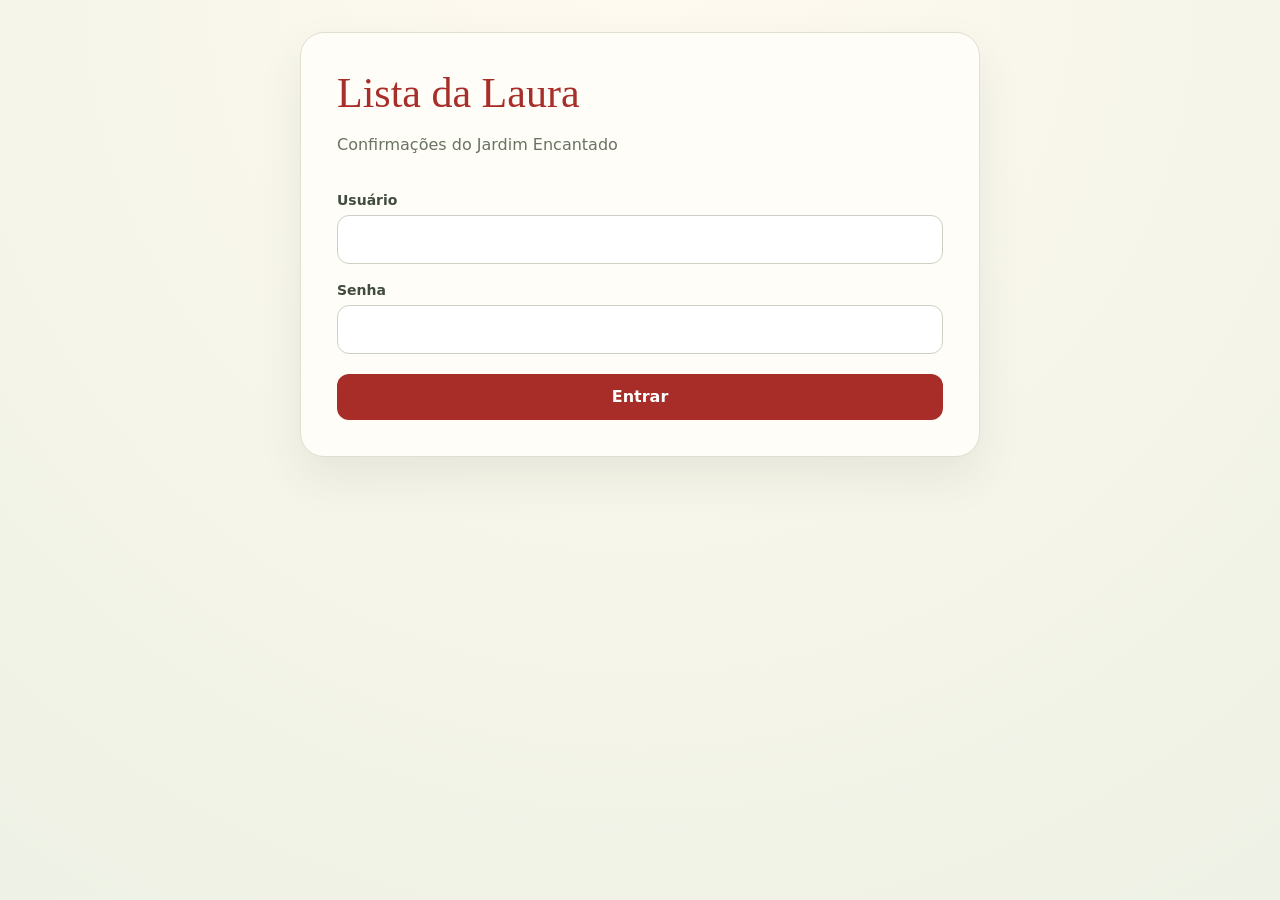
<file: admin.html>
<!doctype html>
<html lang="pt-BR"><head><meta charset="utf-8"><meta name="viewport" content="width=device-width,initial-scale=1"><meta name="robots" content="noindex,nofollow"><meta name="theme-color" content="#f8f4ea"><title>Lista da Laura</title>
<style>
:root{color-scheme:light;font-family:system-ui,-apple-system,BlinkMacSystemFont,"Segoe UI",sans-serif;color:#414c3f;background:#f5f3e9}*{box-sizing:border-box}body{margin:0;padding:32px 16px;background:radial-gradient(circle at top,#fffaf0,#eef1e5);min-height:100vh}main{width:min(100%,680px);margin:auto;background:#fffdf7;border:1px solid #dfdfd2;border-radius:24px;padding:clamp(20px,5vw,36px);box-shadow:0 20px 45px #33442816}h1{font-family:Georgia,serif;font-weight:500;color:#a72e29;font-size:clamp(30px,7vw,42px);margin:0 0 8px}p{line-height:1.55;color:#687361}label{display:block;margin:18px 0 7px;font-size:14px;font-weight:600}input{width:100%;font:inherit;font-size:16px;padding:14px;border:1px solid #cbd2c3;border-radius:12px;background:white}button{font:inherit;cursor:pointer;border:0;border-radius:12px;padding:13px 17px;min-height:46px}.primary{background:#a82d28;color:white;font-weight:600;width:100%;margin-top:20px}.top{display:flex;justify-content:space-between;align-items:start;gap:16px}.minor{background:#e9eee4;color:#41583e;font-size:14px}button:disabled{opacity:.6;cursor:wait}.error{color:#a72e29;font-size:14px}.counts{display:grid;grid-template-columns:repeat(3,1fr);gap:8px;margin:22px 0}.counts div{border:1px solid #e2e5da;border-radius:13px;padding:13px;background:#f7f8f1}.counts strong{display:block;font-size:25px;color:#617c88}.counts span{font-size:12px;color:#687361}.download{width:100%;background:#a82d28;color:#fff;font-weight:600;margin:0 0 20px}.filters{display:flex;gap:7px;flex-wrap:wrap;margin-bottom:16px}.filters button{background:#eef1e9;color:#4f634a}.filters button[aria-pressed=true]{background:#a82d28;color:white}.list{overflow-x:auto}table{border-collapse:collapse;width:100%;min-width:470px;text-align:left;font-size:14px}th,td{padding:13px 8px;border-bottom:1px solid #e7eadf}th{color:#6b7d65;font-weight:600;font-size:12px}.remove{background:#fbefeb;color:#a72e29;border:1px solid #e9c8c1;font-size:13px;min-height:44px;padding:8px 12px}.remove:hover{background:#f6ded9}[hidden]{display:none!important}.foot{font-size:12px;color:#788373;margin-top:20px}@media(max-width:560px){.list{overflow:visible}table{min-width:0}thead{display:none}tbody{display:grid;gap:10px}tbody tr{display:grid;grid-template-columns:minmax(0,1fr) auto;gap:5px 12px;padding:14px;border:1px solid #e1e5d9;border-radius:14px;background:#fafbf5}tbody td{border:0;padding:0;overflow-wrap:anywhere}tbody td:first-child{font-weight:600;color:#414c3f}tbody td:nth-child(2),tbody td:nth-child(3){grid-column:1;font-size:12px;color:#687361}tbody td:last-child{grid-column:2;grid-row:1/4;align-self:center}}
</style></head><body><main>
<div class="top"><div><h1>Lista da Laura</h1><p>Confirmações do Jardim Encantado</p></div><button id="logout" class="minor" type="button" hidden>Sair</button></div>
<p id="activation-note" hidden>Para ativar a gestão, entre com seu usuário e sua senha.</p>
<form id="login"><label for="user">Usuário</label><input id="user" autocomplete="username" required autocapitalize="none"><label for="password">Senha</label><input id="password" type="password" autocomplete="current-password" required><p id="login-error" class="error" role="alert" hidden></p><button id="login-button" class="primary" type="submit">Entrar</button></form>
<section id="dashboard" hidden><div class="counts"><div><strong id="total">0</strong><span>Confirmados</span></div><div><strong id="father">0</strong><span>Do papai</span></div><div><strong id="mother">0</strong><span>Da mamãe</span></div></div><button id="export" class="download" type="button" disabled>Baixar lista completa (CSV)</button><div class="filters" aria-label="Filtrar por família"><button type="button" data-filter="all" aria-pressed="true">Todos</button><button type="button" data-filter="pai" aria-pressed="false">Do papai</button><button type="button" data-filter="mae" aria-pressed="false">Da mamãe</button><button id="refresh" type="button">Atualizar</button></div><p id="status" aria-live="polite"></p><div class="list"><table><thead><tr><th>Nome</th><th>Parentesco</th><th>Família</th><th>Ação</th></tr></thead><tbody id="rows"></tbody></table></div><p class="foot">A lista é atualizada ao entrar ou ao tocar em Atualizar.</p></section>
</main><script>
(()=>{
'use strict';
const URL_BASE='https://grqumxtzqpxuuoyjvprd.supabase.co';
const API_KEY='eyJhbGciOiJIUzI1NiIsInR5cCI6IkpXVCJ9.eyJpc3MiOiJzdXBhYmFzZSIsInJlZiI6ImdycXVteHR6cXB4dXVveWp2cHJkIiwicm9sZSI6ImFub24iLCJpYXQiOjE3OTI0MjAxNDAsImV4cCI6MjEwNzk5NjE0MH0.UfLEgBUD5f1IkBgKc32NXWLrng8FKIAR6cjaEqldmE8';

const byId=id=>document.getElementById(id);
let accessToken='', guests=[], filter='all';
let activationToken=new URLSearchParams(location.hash.slice(1)).get('ativar')||'';
if(activationToken){
 history.replaceState(null,'',location.pathname+location.search);
 if(/^[a-f0-9]{64}$/.test(activationToken))byId('activation-note').hidden=false;
 else activationToken='';
}
function headers(token){return {'apikey':API_KEY,'Authorization':'Bearer '+(token||API_KEY),'Content-Type':'application/json'};}
const collator=new Intl.Collator('pt-BR',{sensitivity:'base',numeric:true});
const upper=value=>String(value??'').toLocaleUpperCase('pt-BR');
const ordered=items=>[...items].sort((a,b)=>collator.compare(a.nome,b.nome)||collator.compare(a.parentesco,b.parentesco));
function csvCell(value){
 const text=String(value??'');const safe=/^[\s\u0000-\u001f]*[=+\-@]/u.test(text)?"'"+text:text;
 return '"'+safe.replace(/"/g,'""')+'"';
}
byId('export').addEventListener('click',()=>{
 const rows=[['NOME','PARENTESCO','FAMÍLIA','DATA DA CONFIRMAÇÃO']];
 const dateFormat=new Intl.DateTimeFormat('pt-BR',{dateStyle:'short',timeStyle:'short',timeZone:'America/Belem'});
 for(const guest of ordered(guests)){
  const date=new Date(guest.created_at);
  rows.push([upper(guest.nome),upper(guest.parentesco),guest.familia==='pai'?'PAPAI':'MAMÃE',Number.isNaN(date.getTime())?'':dateFormat.format(date)]);
 }
 const csv='\ufeff'+rows.map(row=>row.map(csvCell).join(';')).join('\r\n')+'\r\n';
 const url=URL.createObjectURL(new Blob([csv],{type:'text/csv;charset=utf-8'}));
 const link=document.createElement('a');link.href=url;link.download='lista-laura.csv';document.body.appendChild(link);link.click();link.remove();
 setTimeout(()=>URL.revokeObjectURL(url),1000);
});
async function removeGuest(guest,button){
 if(!window.confirm('Excluir '+upper(guest.nome)+' da lista de confirmados?'))return;
 button.disabled=true;byId('status').textContent='Excluindo confirmação…';
 try{
  const response=await fetch(URL_BASE+'/rest/v1/laura_rsvps?id=eq.'+encodeURIComponent(guest.id)+'&select=id',{method:'DELETE',headers:{...headers(accessToken),'Prefer':'return=representation'}});
  if(!response.ok)throw new Error('delete');
  const removed=await response.json();if(!Array.isArray(removed)||removed.length!==1||removed[0].id!==guest.id)throw new Error('delete');
  guests=guests.filter(item=>item.id!==guest.id);render();byId('status').textContent='Confirmação de '+upper(guest.nome)+' excluída.';
 }catch(_){button.disabled=false;byId('status').textContent='Não foi possível excluir. Confira sua conexão e tente novamente.';}
}
function render(){
 byId('total').textContent=guests.length;
 byId('father').textContent=guests.filter(g=>g.familia==='pai').length;
 byId('mother').textContent=guests.filter(g=>g.familia==='mae').length;
 const rows=byId('rows');rows.replaceChildren();
 const visible=ordered(guests.filter(g=>filter==='all'||g.familia===filter));
 byId('export').disabled=!guests.length;
 for(const g of visible){
  const tr=document.createElement('tr');for(const value of [upper(g.nome),upper(g.parentesco),g.familia==='pai'?'PAPAI':'MAMÃE']){const td=document.createElement('td');td.textContent=value;tr.appendChild(td);}
  const action=document.createElement('td'),button=document.createElement('button');button.type='button';button.className='remove';button.textContent='Excluir';button.setAttribute('aria-label','Excluir '+upper(g.nome));button.addEventListener('click',()=>removeGuest(g,button));action.appendChild(button);tr.appendChild(action);rows.appendChild(tr);
 }
 byId('status').textContent=visible.length?'':'Nenhuma confirmação nesta lista.';
}
async function load(){
 byId('status').textContent='Atualizando confirmações…';
 try{
  const response=await fetch(URL_BASE+'/rest/v1/laura_rsvps?select=id,nome,parentesco,familia,created_at&order=created_at.desc',{headers:headers(accessToken)});
  if(!response.ok)throw new Error('consulta');
  guests=await response.json();if(!Array.isArray(guests))throw new Error('formato');render();
 }catch(_){byId('status').textContent='Não foi possível carregar. Confira sua internet e toque em Atualizar.';}
}
byId('login').addEventListener('submit',async e=>{
 e.preventDefault();
 const err=byId('login-error'),button=byId('login-button');err.hidden=true;
 if(byId('user').value.trim().toUpperCase()!=='CAGDOJ'){err.textContent='Usuário ou senha incorretos.';err.hidden=false;return;}
 button.disabled=true;
 try{
  const auth=await fetch(URL_BASE+'/auth/v1/token?grant_type=password',{method:'POST',headers:headers(),body:JSON.stringify({email:'cagdoj@gestao.invalid',password:byId('password').value})});
  if(!auth.ok)throw new Error('login');
  const session=await auth.json();if(!session.access_token)throw new Error('login');
  if(activationToken){
   await fetch(URL_BASE+'/rest/v1/rpc/laura_claim_admin',{method:'POST',headers:headers(session.access_token),body:JSON.stringify({p_token:activationToken})});
  }
  const check=await fetch(URL_BASE+'/rest/v1/rpc/laura_is_admin',{method:'POST',headers:headers(session.access_token),body:'{}'});
  if(!check.ok||await check.json()!==true)throw new Error('access');
  activationToken='';byId('activation-note').hidden=true;
  accessToken=session.access_token;byId('password').value='';byId('login').hidden=true;byId('dashboard').hidden=false;byId('logout').hidden=false;await load();
 }catch(error){accessToken='';err.textContent=error.message==='access'?'Seu acesso à lista ainda não foi liberado.':'Não foi possível entrar. Confira o usuário, a senha e se o acesso já foi ativado.';err.hidden=false;}
 finally{button.disabled=false;}
});
byId('logout').addEventListener('click',()=>{accessToken='';guests=[];byId('password').value='';byId('login').hidden=false;byId('dashboard').hidden=true;byId('logout').hidden=true;byId('rows').replaceChildren();});
byId('refresh').addEventListener('click',load);
document.querySelectorAll('[data-filter]').forEach(button=>button.addEventListener('click',()=>{filter=button.dataset.filter;document.querySelectorAll('[data-filter]').forEach(item=>item.setAttribute('aria-pressed',String(item===button)));render();}));
})();
</script></body></html>
</file>
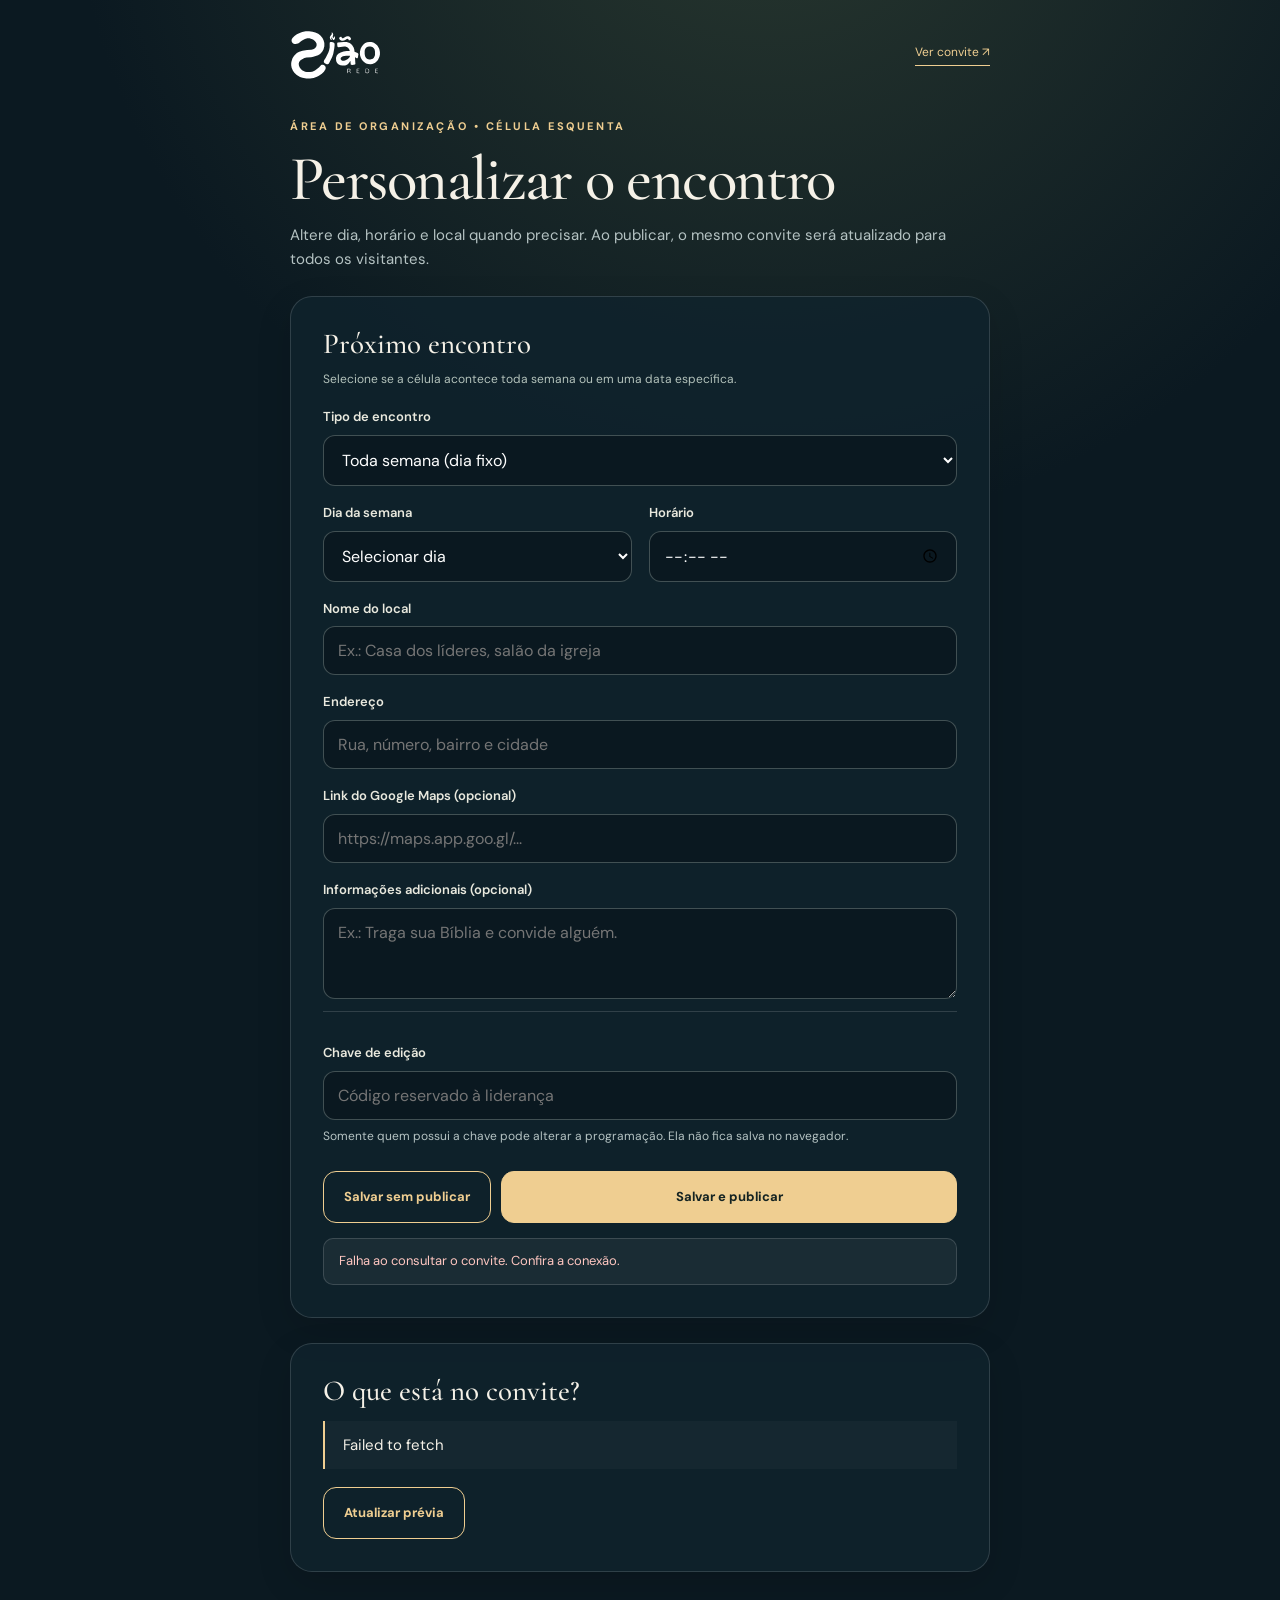
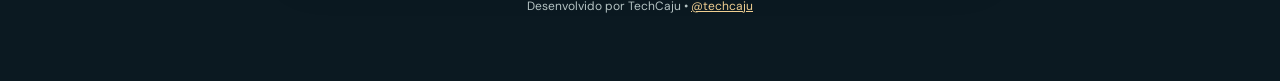
<file: celula/gestao.html>
<!doctype html>
<html lang="pt-BR">
<head>
<meta charset="utf-8"><meta name="viewport" content="width=device-width,initial-scale=1,viewport-fit=cover">
<meta name="robots" content="noindex,nofollow,noarchive"><meta name="theme-color" content="#0b1921">
<title>Gestão de encontros • Célula Esquenta</title>
<style>
@import url('https://fonts.googleapis.com/css2?family=Cormorant+Garamond:wght@500;600&family=DM+Sans:wght@400;500;600;700&display=swap');
:root{--bg:#0b1921;--panel:#132630;--ink:#f5f1e7;--muted:#b5c3c3;--gold:#efce91;--line:#ffffff24}
*{box-sizing:border-box}
body{margin:0;background:radial-gradient(circle at 60% -10%,#29382f 0,transparent 35%),var(--bg);color:var(--ink);font:15px 'DM Sans',system-ui,sans-serif;line-height:1.6}
main{width:min(100% - 28px,700px);margin:0 auto;padding:30px 0 65px}
header{display:flex;align-items:center;justify-content:space-between;gap:18px;margin:0 0 38px}
header img{width:92px;max-height:62px;object-fit:contain}
header a{color:var(--gold);font-size:12px;text-decoration:none;border-bottom:1px solid var(--gold);padding-bottom:3px}
h1,h2{font-family:'Cormorant Garamond',serif;font-weight:500;line-height:1;margin:0}
h1{font-size:clamp(42px,8vw,63px);letter-spacing:-.025em}
h2{font-size:29px;margin-bottom:12px}
p{margin:12px 0 0;color:var(--muted)}
.tag{color:var(--gold);text-transform:uppercase;letter-spacing:.23em;font-size:11px;font-weight:700;margin-bottom:13px}
.panel{background:#10242dcc;border:1px solid var(--line);border-radius:22px;padding:clamp(18px,5vw,32px);margin-top:25px;box-shadow:0 12px 35px #0002}
label,legend{display:block;color:#e9e9de;font-size:13px;font-weight:600;margin:17px 0 7px}
input,select,textarea{display:block;width:100%;padding:13px 14px;min-height:49px;font:16px 'DM Sans',sans-serif;color:#fff;background:#0a1820;border:1px solid #80908e77;border-radius:12px;outline:none}
input:focus-visible,select:focus-visible,textarea:focus-visible{border-color:var(--gold);box-shadow:0 0 0 2px #e7ca8133}
select option{background:#172b31}
textarea{resize:vertical;min-height:80px}
small{font-size:12px;color:var(--muted);display:block;margin-top:7px}
.grid{display:grid;grid-template-columns:1fr 1fr;gap:0 17px}
.field[hidden]{display:none}
.keys{margin-top:12px;padding-top:14px;border-top:1px solid var(--line)}
.buttons{display:flex;gap:10px;flex-wrap:wrap;margin-top:25px}
button{min-height:52px;padding:12px 20px;border:1px solid var(--gold);border-radius:13px;font:700 13px 'DM Sans',sans-serif;cursor:pointer}
button.primary{background:var(--gold);color:#142322;flex:1}
button.secondary{background:transparent;color:var(--gold)}
button:disabled{opacity:.6;cursor:wait}
.status{margin:15px 0 0;padding:12px 15px;border-radius:10px;border:1px solid #ffffff26;background:#ffffff0d;white-space:pre-line;color:#f1d4a4;font-size:13px}
.status[hidden]{display:none}
.notice{font-size:12px;line-height:1.65;color:#b3c2bb}
.preview{display:grid;gap:9px;margin:16px 0 0;border-left:2px solid var(--gold);padding:12px 18px;background:#ffffff07}
.preview b{color:var(--ink)}.preview span{font-size:13px;color:var(--muted)}
.foot{text-align:center;font-size:12px;margin-top:25px}
@media(max-width:550px){.grid{grid-template-columns:1fr}.buttons{flex-direction:column}.buttons button{width:100%}}
</style></head>
<body>
<main>
<header><img src="assets/logo-siao-rede.svg" alt="Sião Rede"><a href="./" target="_blank" rel="noopener">Ver convite ↗</a></header>
<div class="tag">Área de organização • Célula Esquenta</div>
<h1>Personalizar o encontro</h1>
<p>Altere dia, horário e local quando precisar. Ao publicar, o mesmo convite será atualizado para todos os visitantes.</p>
<form class="panel" id="formulario">
<h2>Próximo encontro</h2>
<p class="notice">Selecione se a célula acontece toda semana ou em uma data específica.</p>
<label for="modo">Tipo de encontro</label>
<select id="modo"><option value="recorrente">Toda semana (dia fixo)</option><option value="data">Data específica</option></select>
<div class="grid">
 <div class="field" id="campoDia"><label for="dia">Dia da semana</label><select id="dia"><option value="">Selecionar dia</option><option>Segunda-feira</option><option>Terça-feira</option><option>Quarta-feira</option><option>Quinta-feira</option><option>Sexta-feira</option><option>Sábado</option><option>Domingo</option></select></div>
 <div class="field" id="campoData" hidden><label for="data">Data do encontro</label><input id="data" type="date"></div>
 <div class="field"><label for="hora">Horário</label><input id="hora" type="time"></div>
</div>
<label for="local">Nome do local</label>
<input id="local" maxlength="150" placeholder="Ex.: Casa dos líderes, salão da igreja">
<label for="endereco">Endereço</label>
<input id="endereco" maxlength="350" placeholder="Rua, número, bairro e cidade">
<label for="mapa">Link do Google Maps (opcional)</label>
<input id="mapa" type="url" maxlength="900" placeholder="https://maps.app.goo.gl/...">
<label for="observacoes">Informações adicionais (opcional)</label>
<textarea id="observacoes" maxlength="500" rows="3" placeholder="Ex.: Traga sua Bíblia e convide alguém."></textarea>
<div class="keys">
<label for="codigo">Chave de edição</label>
<input id="codigo" type="password" maxlength="200" autocomplete="off" required placeholder="Código reservado à liderança">
<small>Somente quem possui a chave pode alterar a programação. Ela não fica salva no navegador.</small>
</div>
<div class="buttons">
 <button class="secondary" id="rascunho" type="button">Salvar sem publicar</button>
 <button class="primary" id="publicar" type="submit">Salvar e publicar</button>
</div>
<div class="status" id="status" role="status" aria-live="polite" hidden></div>
</form>
<section class="panel" aria-labelledby="tituloEstado">
<h2 id="tituloEstado">O que está no convite?</h2>
<div class="preview" id="previa"><span>Consultando os dados publicados…</span></div>
<button class="secondary" type="button" id="atualizar" style="margin-top:18px">Atualizar prévia</button>
</section>
<p class="foot">Desenvolvido por TechCaju • <a style="color:var(--gold)" href="https://instagram.com/techcaju" target="_blank" rel="noopener noreferrer">@techcaju</a></p>
</main>
<script>
(()=>{'use strict';
const BASE='https://grqumxtzqpxuuoyjvprd.supabase.co';
const KEY='sb_publishable_gvVwaO8Q_QsF-Y9mBQlh-w_Az3B-6nb';
const el=id=>document.getElementById(id);
const fields=['modo','dia','data','hora','local','endereco','mapa','observacoes'];
const apiHeaders={'apikey':KEY,'Content-Type':'application/json'};
const notice=(message,error=false)=>{const node=el('status');node.textContent=message;node.style.color=error?'#ffc7c1':'#ebd7a5';node.hidden=false;};
function updateMode(){
 const recurring=el('modo').value==='recorrente';
 el('campoDia').hidden=!recurring;el('campoData').hidden=recurring;
}
el('modo').addEventListener('change',updateMode);
function formatDate(date){if(!date)return '';const a=date.split('-');return a.length===3?a[2]+'/'+a[1]+'/'+a[0]:date;}
function createLine(parent,label,value){
 const line=document.createElement('span'),strong=document.createElement('b');
 strong.textContent=label+' ';line.append(strong,document.createTextNode(value||'A definir'));
 parent.append(line);
}
function renderState(e){
 const preview=el('previa');preview.replaceChildren();
 if(!e){createLine(preview,'Estado:','Não foi possível obter os dados');return;}
 createLine(preview,'Publicação:',e.publicado?'Ativa — visível para todos':'Oculta — dados ainda não divulgados');
 const day=e.modo==='data'?formatDate(e.data_encontro):e.dia_semana;
 createLine(preview,'Dia:',day);
 createLine(preview,'Horário:',e.hora?e.hora.slice(0,5):'A definir');
 createLine(preview,'Local:',e.local_nome);
 createLine(preview,'Endereço:',e.endereco);
}
async function load(){
 const preview=el('previa');preview.textContent='Carregando…';
 try{
  const response=await fetch(BASE+'/rest/v1/celula_agenda?id=eq.1&select=*',{headers:{'apikey':KEY},cache:'no-store'});
  if(!response.ok)throw Error('Não foi possível carregar as informações');
  const rows=await response.json(),data=rows[0];
  if(!data)throw Error('Encontro não encontrado');
  for(const [id,key] of [['modo','modo'],['dia','dia_semana'],['data','data_encontro'],['hora','hora'],['local','local_nome'],['endereco','endereco'],['mapa','mapa_url'],['observacoes','observacoes']]){
   el(id).value=data[key]||'';
  }
  if(data.hora)el('hora').value=data.hora.slice(0,5);
  updateMode();renderState(data);
 }catch(error){preview.textContent=error.message||'Falha ao buscar informações';notice('Falha ao consultar o convite. Confira a conexão.',true);}
}
async function save(publish){
 const password=el('codigo').value.trim();
 const selectedMode=el('modo').value;
 const hour=el('hora').value;
 const location=el('local').value.trim();
 const map=el('mapa').value.trim();
 if(!password){notice('Informe a chave de edição.',true);el('codigo').focus();return;}
 if(publish&&(!hour||!location||(selectedMode==='recorrente'&&!el('dia').value)||(selectedMode==='data'&&!el('data').value))){
  notice('Para publicar, preencha o dia ou a data, o horário e o nome do local.',true);return;
 }
 if(map&&!map.startsWith('https://')){notice('O link do mapa precisa começar com https://',true);return;}
 const body={
 p_codigo:password,p_modo:selectedMode,p_dia:el('dia').value||null,p_data:el('data').value||null,
 p_hora:hour||null,p_local:location,p_endereco:el('endereco').value.trim(),p_mapa:map,
 p_observacoes:el('observacoes').value.trim(),p_publicado:publish
 };
 const buttons=[el('publicar'),el('rascunho')];buttons.forEach(b=>b.disabled=true);
 notice('Salvando as alterações…');
 try{
  const response=await fetch(BASE+'/rest/v1/rpc/celula_publicar_agenda',{method:'POST',headers:apiHeaders,body:JSON.stringify(body)});
  const result=await response.json().catch(()=>({}));
  if(!response.ok)throw Error(response.status===401||response.status===403?'Chave de edição incorreta ou sem permissão.':(result.message||'Não foi possível salvar'));
  el('codigo').value='';
  notice(publish?'Publicado! O próximo encontro já pode ser visto no convite.':'Rascunho salvo. As informações do encontro ficam ocultas no convite.');
  await load();
 }catch(error){notice(error.message||'Erro ao salvar. Tente novamente.',true);}
 finally{buttons.forEach(b=>b.disabled=false);}
}
el('formulario').addEventListener('submit',e=>{e.preventDefault();save(true);});
el('rascunho').addEventListener('click',()=>save(false));
el('atualizar').addEventListener('click',load);
load();
})();
</script>
</body></html>
</file>
